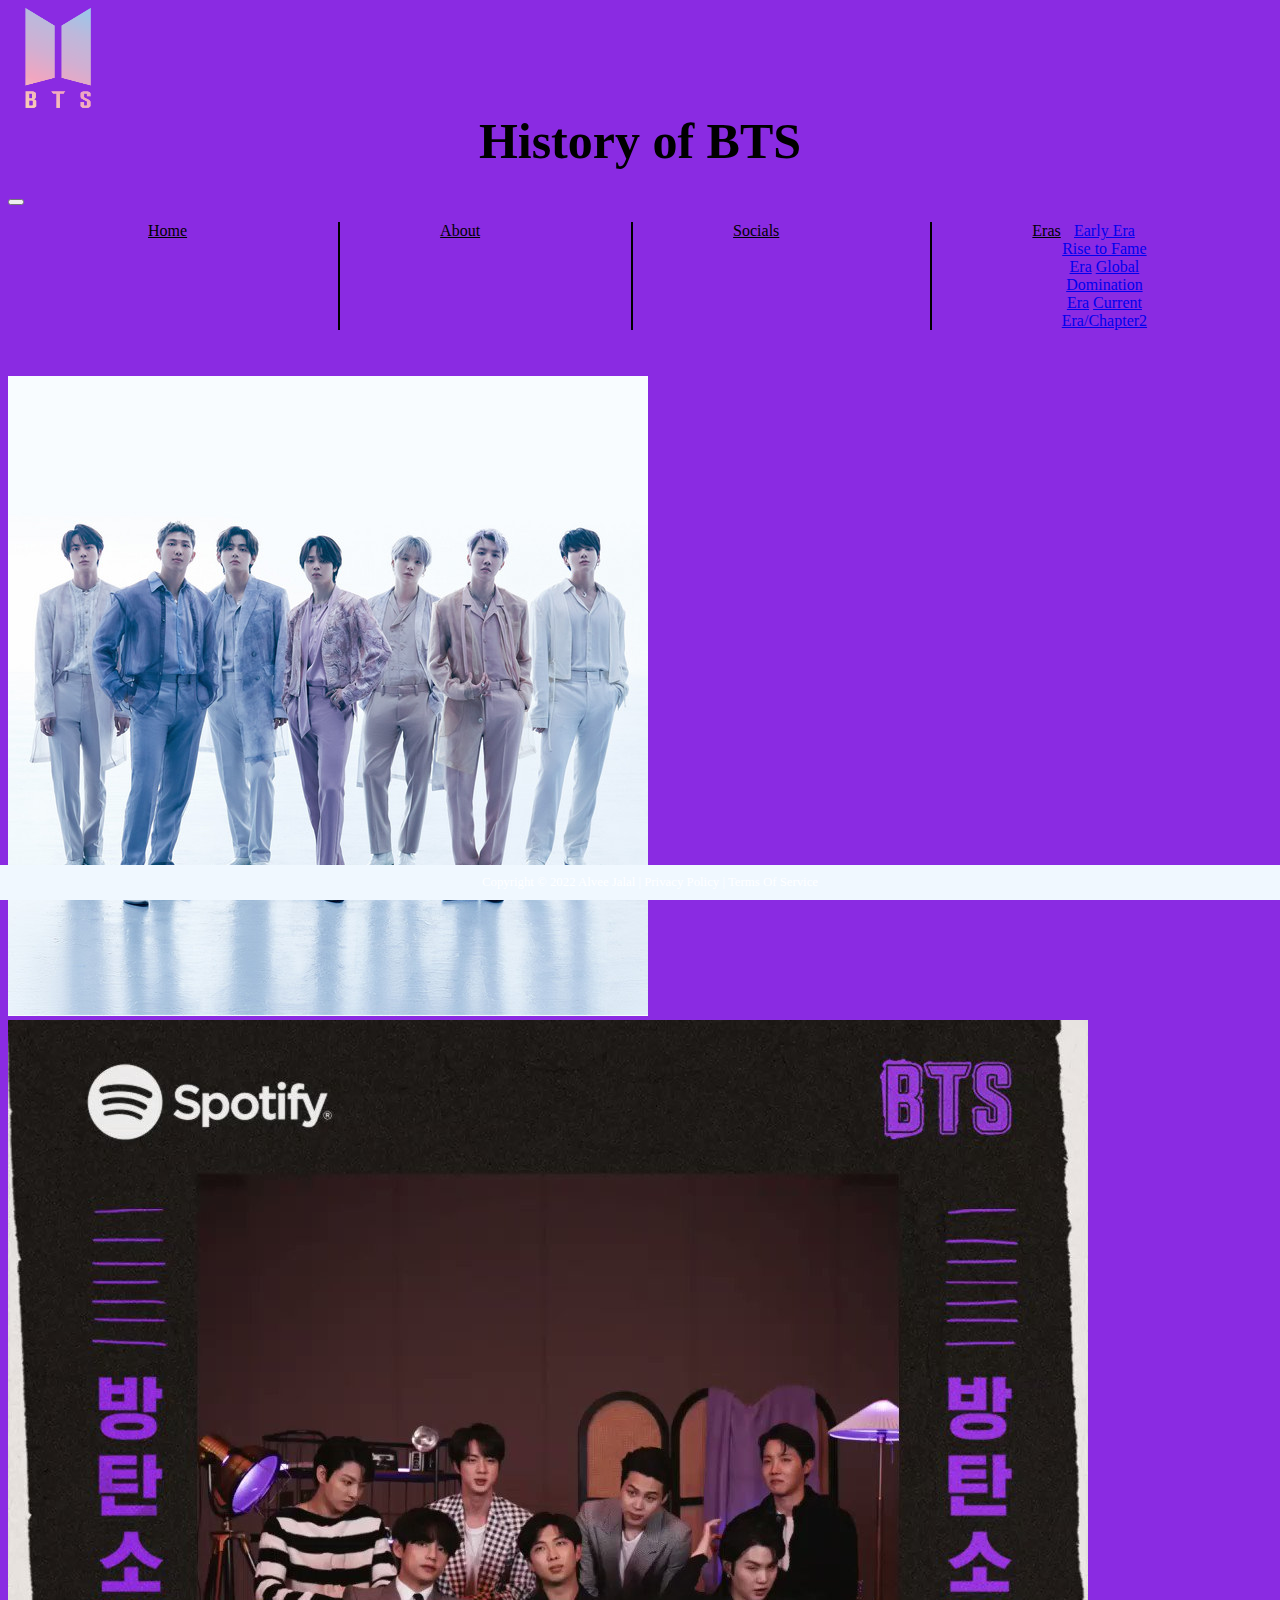
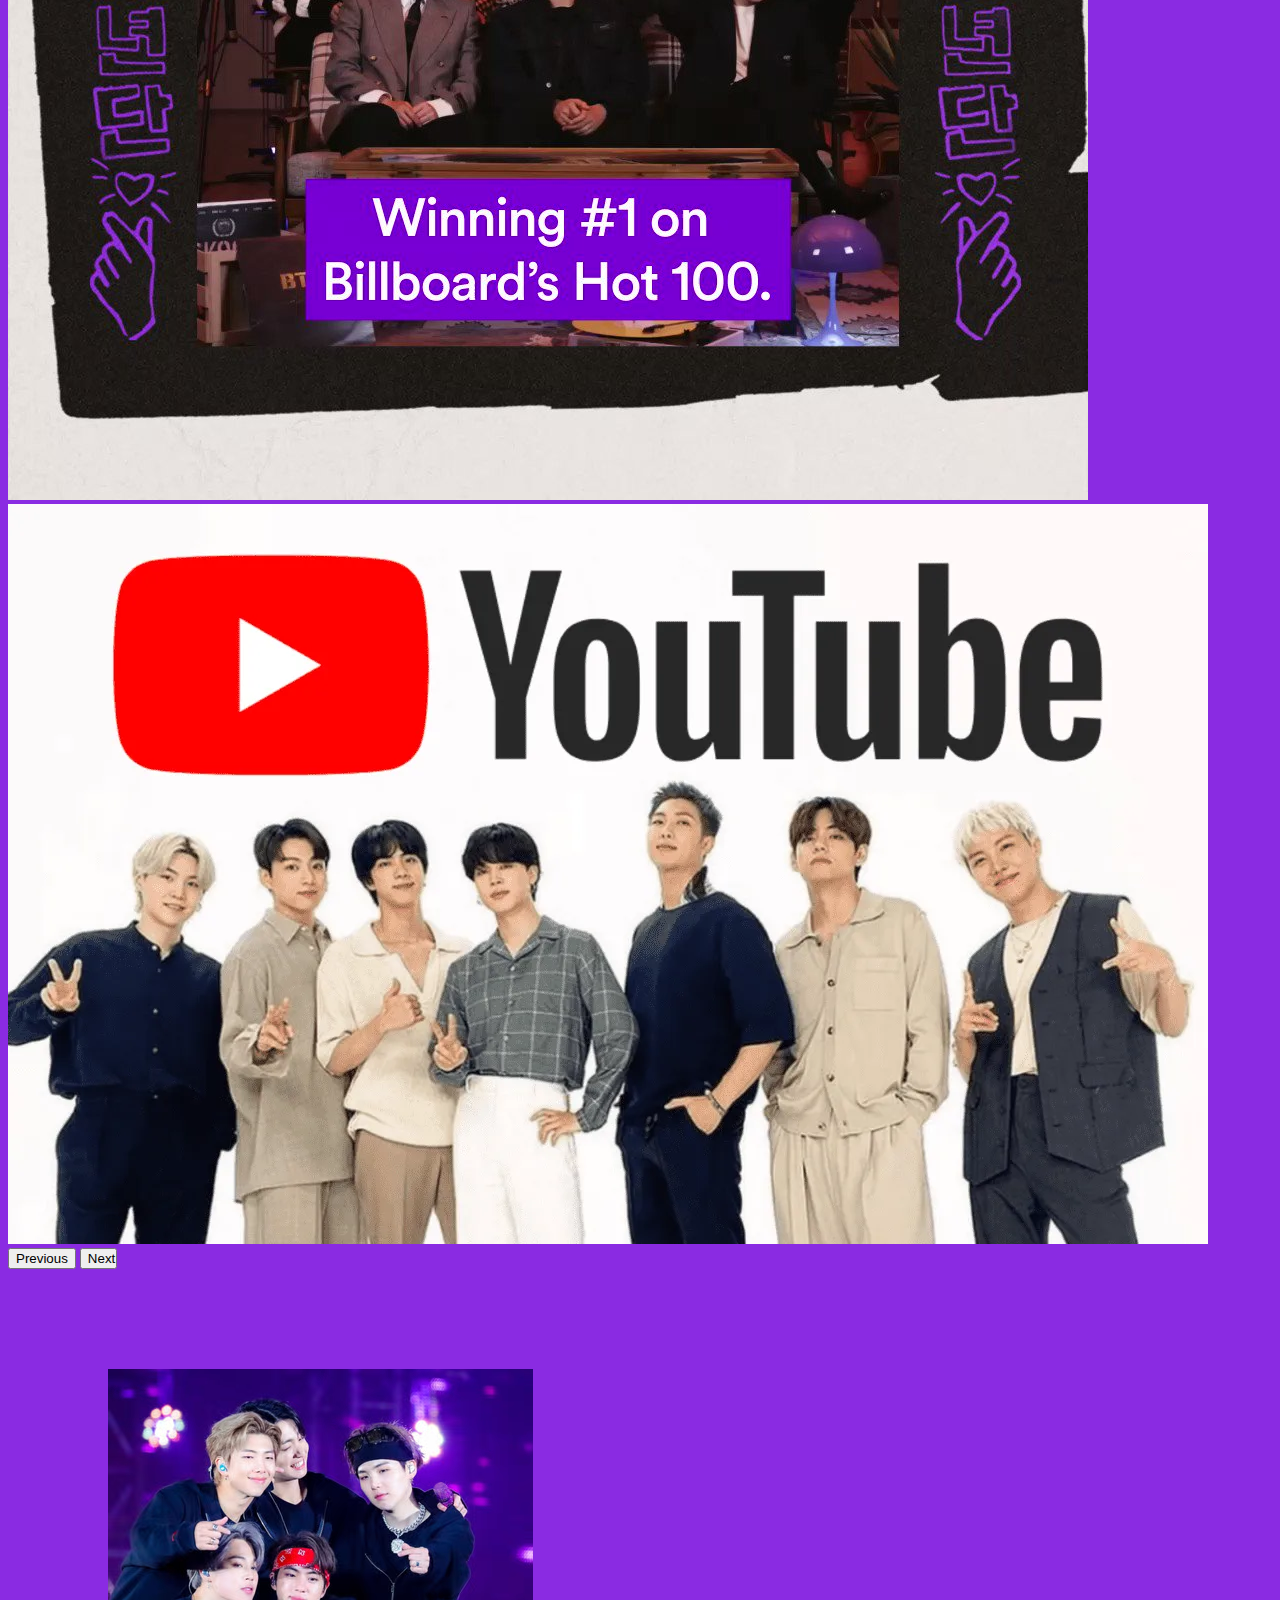
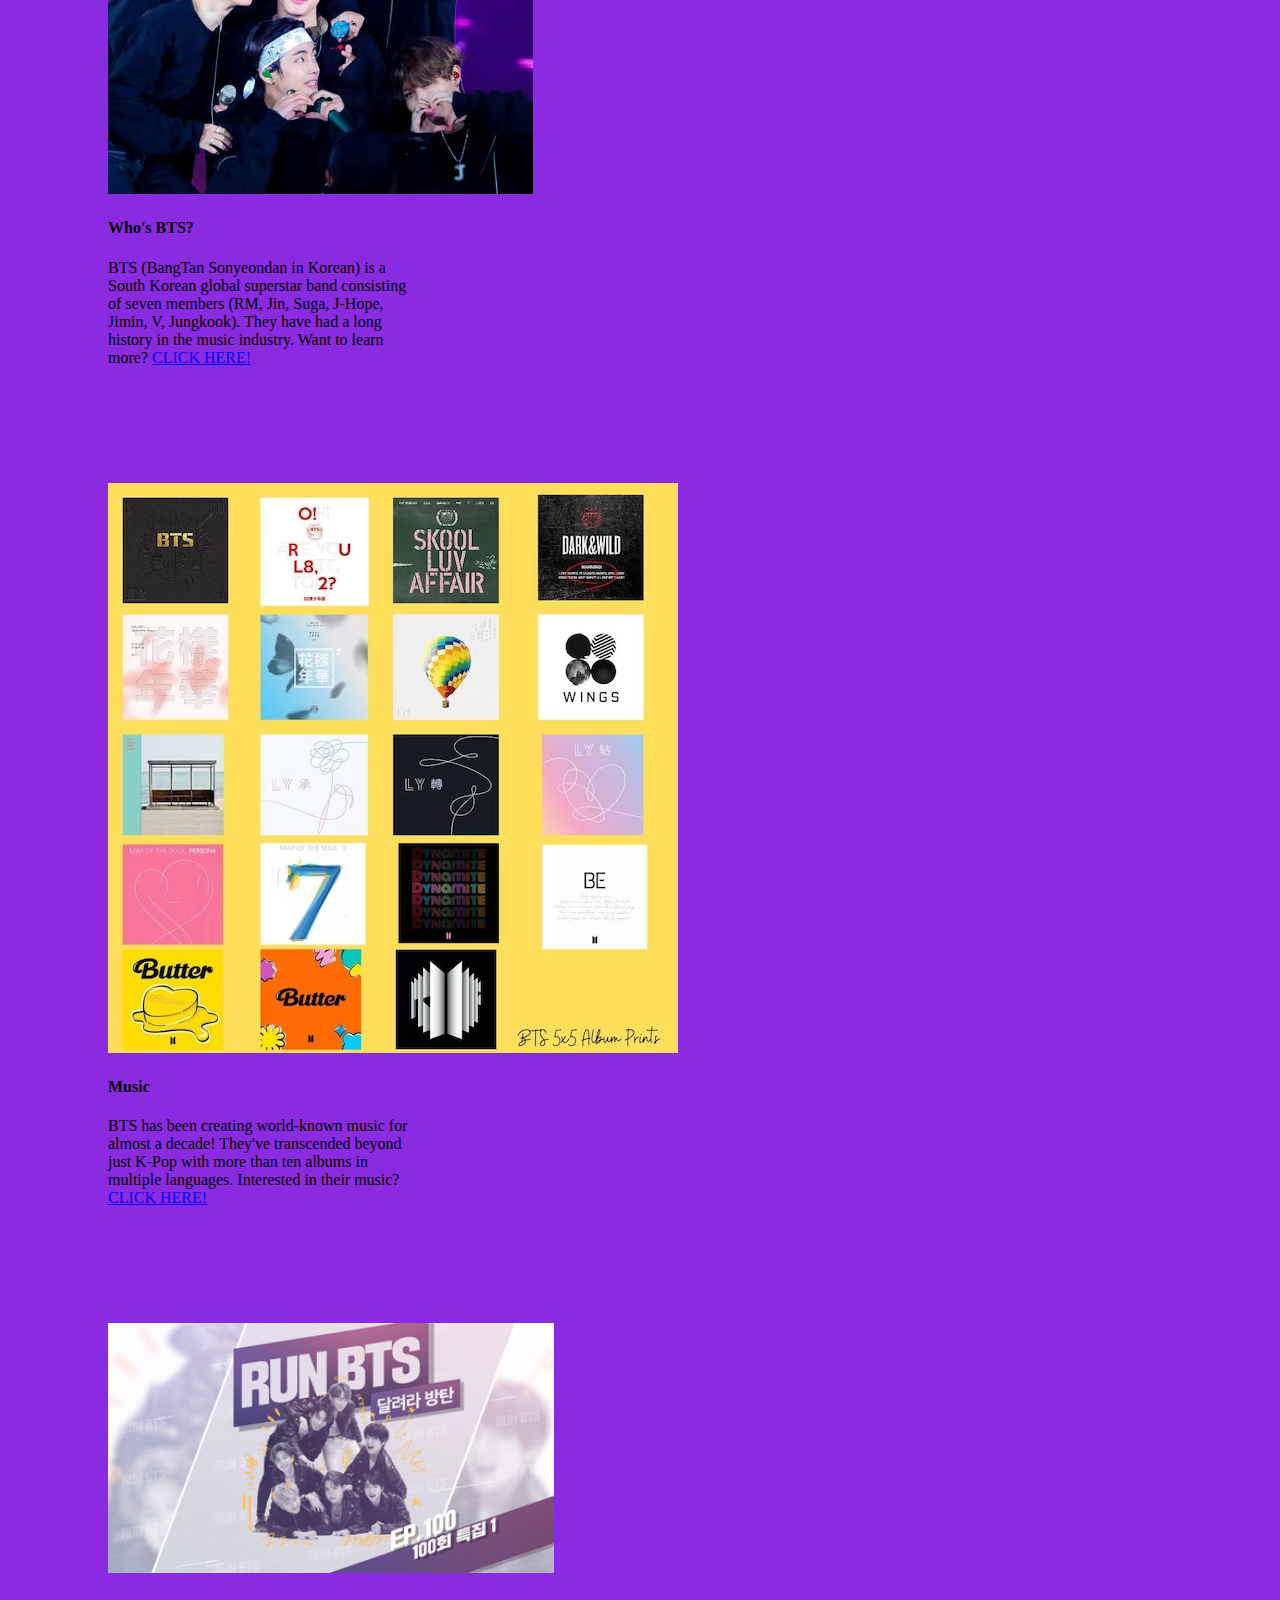
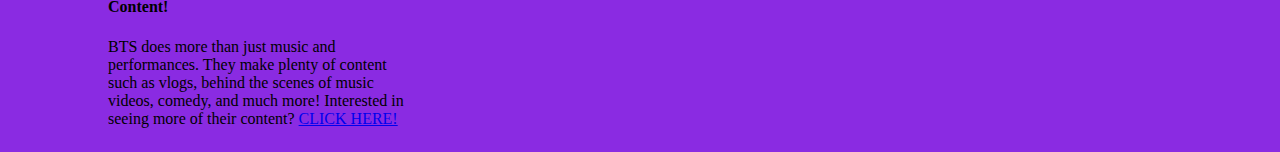
<file: index.html>
<!-- DEVELOPER: Alvee Jalal, IS117-101, Fall 2022 -->
<!DOCTYPE html>
<html lang="en" xmlns="http://www.w3.org/1999/html">
<head>
    <meta charset="UTF-8">
    <meta name = "viewport" content = "width=device-width, initial-scale=1">
    <title>History of BTS</title>
    <!-- CSS only -->
    <link href="https://cdn.jsdelivr.net/npm/bootstrap@5.0.2/dist/css/bootstrap.min.css"
          rel="stylesheet"
          integrity="sha384-EVSTQN3/azprG1Anm3QDgpJLIm9Nao0Yz1ztcQTwFspd3yD65VohhpuuCOmLASjC"
          crossorigin="anonymous">
    <link href="styles/main.css" rel="stylesheet">
   <a href="index.html"> <img src = "images/btslogo.png" alt = "BTS Logo" width="100" height="100"></a>
    <div class="centerhead"><b>History of BTS</b></div>
</head>
<body>
<div class="container-fluid">
    <br>
    <div class="row">
            <nav class="navbar navbar-expand-md
                    justify-content-end
                    bg-danger navbar-dark
                    col-sm-12">

                <!-- Brand -->
                <!-- Responsive Button for the smaller menu -->
                <button class="navbar-toggler" type="button"
                        data-bs-toggle="collapse" data-bs-target="#collapsibleNavbar">
                    <span class="navbar-toggler-icon"></span>
                </button>
                <div class="collapse navbar-collapse" id="collapsibleNavbar">
                    <ul class="navbar-nav" >
                        <!-- Links -->
                        <li class="nav-item">
                            <a class="nav-link" href="index.html">Home</a>
                        </li>

                        <li class="nav-item">
                            <a class="nav-link" href="about.html">About</a>
                        </li>
                        <li class="nav-item">
                        <a class="nav-link" href="socials.html">Socials</a>
                    </li>

                        <!-- Dropdown -->
                        <li class="nav-item dropdown">
                            <a class="nav-link dropdown-toggle" href="#" id="navbardrop"
                               data-toggle="dropdown" role="button" data-bs-toggle="dropdown" aria-expanded="false">
                                Eras
                            </a>
                            <div class="dropdown-menu bg-danger">
                                <a class="dropdown-item" href="earlyEra.html">Early Era</a>
                                <a class="dropdown-item" href="riseToFameEra.html">Rise to Fame Era</a>
                                <a class="dropdown-item" href="globalDominationEra.html">Global Domination Era</a>
                                <a class="dropdown-item" href="currentEra.html">Current Era/Chapter2</a>
                            </div>
                        </li>
                        <li class="nav-item">
                            <a class="nav-link" href="contact.html">Contact</a>
                        </li>
                    </ul>

                </div>
            </nav>


</div>
</div>
    <div class = "container-fluid">
    <div class = "row">
        <div id="homeCarousel" class = "carousel carousel-dark slide" data-bs-ride = "carousel" style="min-height: 20vh">
            <div class = "carousel-inner">
                <div class = "carousel-item active">
                    <a href="https://ibighit.com/bts/eng/" target="_blank">  <img src = "images/bts_white_bg.jpg" class = "d-block w-100"  alt="BTS Group Picture"></a>
                </div>
                <div class = "carousel-item">
                       <a href="https://open.spotify.com/artist/3Nrfpe0tUJi4K4DXYWgMUX" target="_blank"> <img src = "images/bts_spotify.jpg" class = "d-block w-100" alt="BTS Spotify Picture"></a>
                    </div>
                    <div class = "carousel-item ">
                        <a href="https://www.youtube.com/channel/UCLkAepWjdylmXSltofFvsYQ" target="_blank"> <img src = "images/bts_youtube.jpg" class = "d-block w-100 " alt="BTS Youtube Picture"> </a>
                    </div>
            </div>

            <button class = "carousel-control-prev" type = "button" data-bs-target = "#homeCarousel" data-bs-slide = "prev">
                <mark> <span class="carousel-control-prev-icon" ></span></mark>
                <span class="visually-hidden">Previous</span>
            </button>

            <button class = "carousel-control-next" type = "button" data-bs-target = "#homeCarousel" data-bs-slide = "next">
                <mark> <span class="carousel-control-next-icon"> </span></mark>
                <span class="visually-hidden">Next</span>
            </button>
        </div>
        <div class = "container-fluid">
            <div class = "row">
                <div class = "card-group">
                <div class="col-12 col-md-4">
                <div class = "card" style = "width:300px">
          <a href = "earlyEra.html">  <img class = "card-img-top"  src = "images/BTS_Card1.png" alt = "BTS Group Image For Card 1"></a>
            <div class = "card-body">
                <h4 class = "card-title">Who's BTS?</h4>
                <p> BTS (BangTan Sonyeondan in Korean) is a South Korean global superstar band
                consisting of seven members (RM, Jin, Suga, J-Hope, Jimin, V, Jungkook). They have had a long history in the music industry.
                Want to learn more? <a href = "earlyEra.html"> CLICK HERE!</a></p>
            </div>
            </div>
            </div>
                <div class="col-12 col-md-4 ">
                <div class = "card" style = "width:300px">
                    <a href = "https://open.spotify.com/artist/3Nrfpe0tUJi4K4DXYWgMUX" target="_blank">  <img class = "card-img-top"  src = "images/Discography.png" alt = "BTS Spotify Image for Card 2" ></a>
                    <div class = "card-body">
                        <h4 class = "card-title">Music</h4>
                        <p> BTS has been creating world-known music for almost a decade! They've transcended beyond just K-Pop with more than ten albums in multiple languages.
                            Interested in their music? <a href = "https://open.spotify.com/artist/3Nrfpe0tUJi4K4DXYWgMUX" target="_blank"> CLICK HERE!</a></p>
            </div>
                </div>
                </div>
                <div class="col-12 col-md-4 ">
                    <div class = "card" style = "width:300px">
                        <a href = "https://www.youtube.com/c/BANGTANTV/videos" target="_blank">  <img class = "card-img-top"  src = "images/run_BTS.png" alt = "BTS Group Image For Card 1" height="250px"></a>
                        <div class = "card-body">
                            <h4 class = "card-title">Content!</h4>
                            <p> BTS does more than just music and performances. They make plenty of content such as vlogs, behind the scenes of
                                music videos, comedy, and much more! Interested in seeing more of their content?
                                <a href = "https://www.youtube.com/c/BANGTANTV/videos" target="_blank"> CLICK HERE!</a></p>
                        </div>

                    </div>
                    </div>
                </div>

 <footer class="footer page-footer font-small ">
     <div class="container">
        <div class="row">
            <span class="text-muted">Copyright &copy; 2022 Alvee Jalal |  Privacy Policy  |  Terms Of Service</span>
        </div>
     </div>
  </footer>

            </div>
        </div>
    </div>
    </div>

    <!-- Javascript Bundle with Popper -->
<script src="https://cdn.jsdelivr.net/npm/bootstrap@5.0.2/dist/js/bootstrap.bundle.min.js"
        integrity="sha384-MrcW6ZMFYlzcLA8Nl+NtUVF0sA7MsXsP1UyJoMp4YLEuNSfAP+JcXn/tWtIaxVXM"
        crossorigin="anonymous">
</script>
<script src="https://ajax.googleapis.com/ajax/libs/jquery/3.6.0/jquery.min.js"></script>
<script src="https://maxcdn.bootstrapcdn.com/bootstrap/3.4.1/js/bootstrap.min.js"></script>

</body>
</html>
</file>
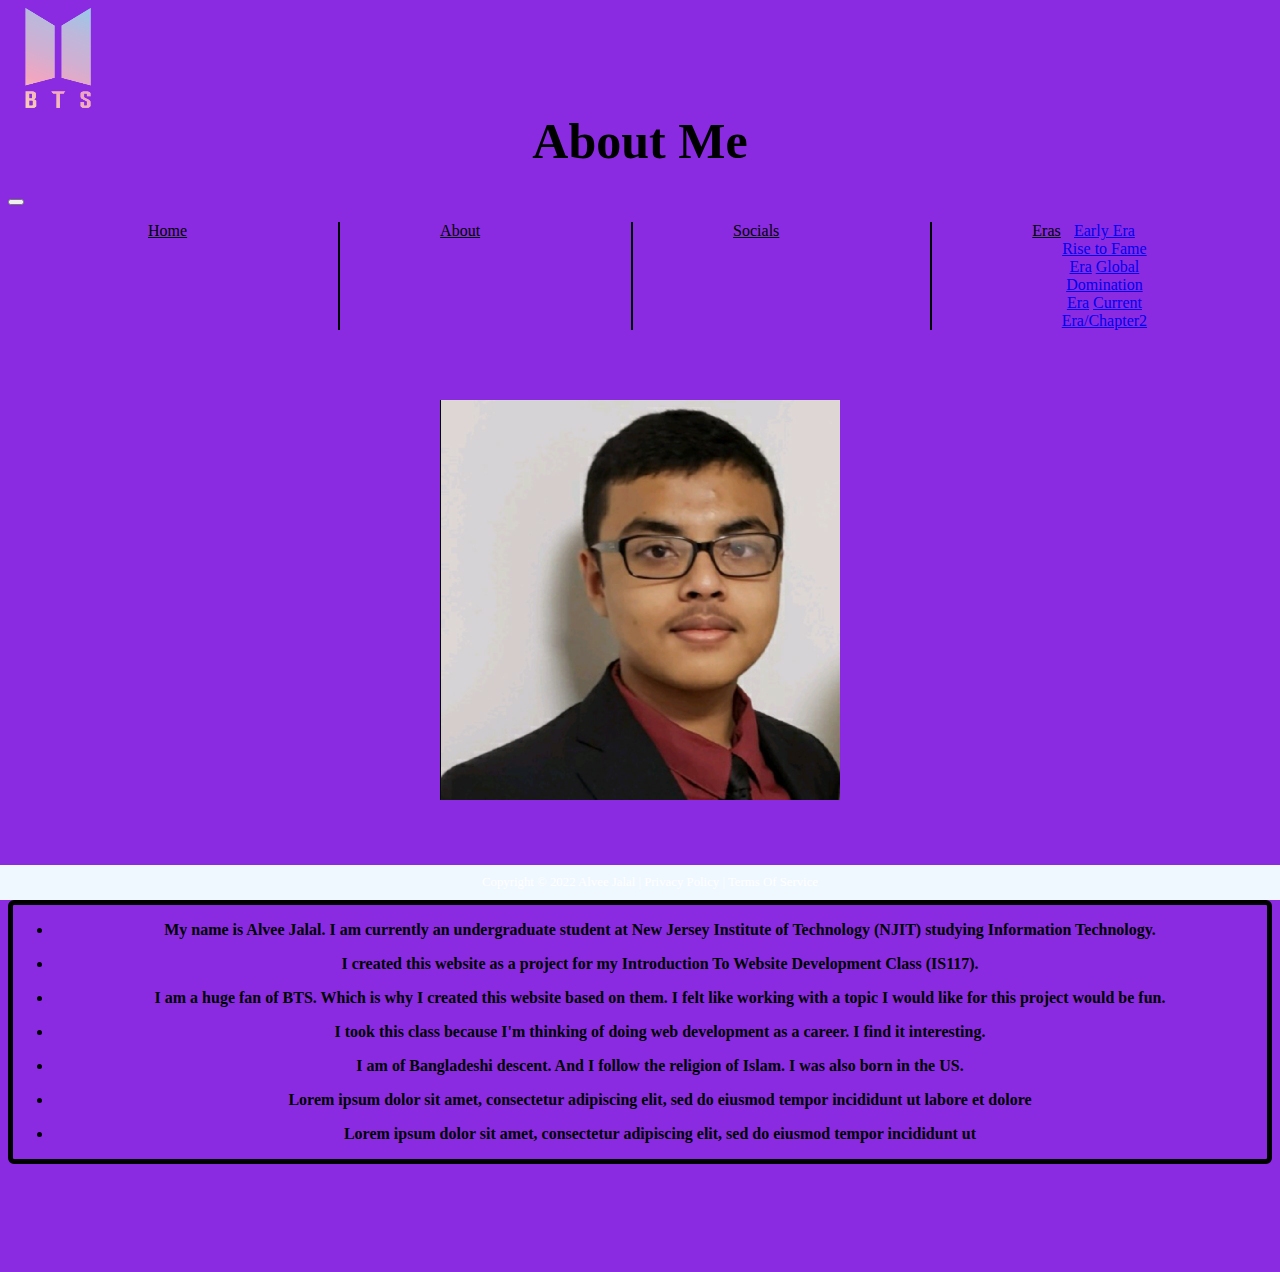
<file: about.html>
<!-- DEVELOPER: Alvee Jalal, IS117-101, Fall 2022 -->
<!DOCTYPE html>
<html lang="en">
<head>
    <meta charset="UTF-8">
    <title>About Me</title>
    <!-- CSS only -->
    <link href="https://cdn.jsdelivr.net/npm/bootstrap@5.0.2/dist/css/bootstrap.min.css"
          rel="stylesheet"
          integrity="sha384-EVSTQN3/azprG1Anm3QDgpJLIm9Nao0Yz1ztcQTwFspd3yD65VohhpuuCOmLASjC"
          crossorigin="anonymous">
    <link href="styles/main.css" rel="stylesheet">
    <a href="index.html"> <img src = "images/btslogo.png" alt = "BTS Logo" width="100" height="100"></a>
    <div class="centerhead"> <b>About Me</b></div>
</head>
<body>
<div class="container-fluid">
    <br>
    <div class="row">
        <nav class="navbar navbar-expand-md
                    justify-content-end
                    bg-danger navbar-dark
                    col-sm-12"  >

            <!-- Brand -->
            <!-- Responsive Button for the smaller menu -->
            <button class="navbar-toggler" type="button"
                    data-bs-toggle="collapse" data-bs-target="#collapsibleNavbar">
                <span class="navbar-toggler-icon"></span>
            </button>
            <div class="collapse navbar-collapse" id="collapsibleNavbar">
                <ul class="navbar-nav">
                    <!-- Links -->
                    <li class="nav-item">
                        <a class="nav-link" href="index.html">Home</a>
                    </li>
                    <li class="nav-item">
                        <a class="nav-link" href="about.html">About</a>
                    </li>
                    <li class="nav-item">
                        <a class="nav-link" href="socials.html">Socials</a>
                    </li>

                    <!-- Dropdown -->
                    <li class="nav-item dropdown">
                        <a class="nav-link dropdown-toggle" href="#" id="navbardrop"
                           data-toggle="dropdown" role="button" data-bs-toggle="dropdown" aria-expanded="false">
                            Eras
                        </a>
                        <div class="dropdown-menu bg-danger">
                            <a class="dropdown-item" href="earlyEra.html">Early Era</a>
                            <a class="dropdown-item" href="riseToFameEra.html">Rise to Fame Era</a>
                            <a class="dropdown-item" href="globalDominationEra.html">Global Domination Era</a>
                            <a class="dropdown-item" href="currentEra.html">Current Era/Chapter2</a>
                        </div>
                    </li>
                    <li class="nav-item">
                        <a class="nav-link" href="contact.html">Contact</a>
                    </li>

                </ul>
            </div>
        </nav>
        <div class="row ">
            <br>
            <br>
            <br>
        </div>
        <a href="https://www.linkedin.com/in/alvee-jalal-a49481214/" target="_blank"> <img src="images/alveelinkedin.jpg"  class="center"  style="display: block; width: 400px" alt="Picture of Developer, Alvee (Me)"></a>

<div class = spacebottom>

</div>
        <section class="col-lg-12">

        <div class="row">


                <div class = "col-lg-8 center" >
                    <ul>
                        <li>
                            <p> My name is Alvee Jalal. I am currently an undergraduate student at New Jersey Institute of Technology (NJIT) studying Information Technology.</p>
                        </li>
                        <li>
                            <p> I created this website as a project for my Introduction To Website Development Class (IS117).</p>
                        </li>
                        <li>
                            <p> I am a huge fan of BTS. Which is why I created this website based on them. I felt like working with a topic I would like for this project would be fun.</p>
                        </li>
                        <li>
                            <p> I took this class because I'm thinking of doing web development as a career. I find it interesting. </p>
                        </li>
                        <li>
                            <p> I am of Bangladeshi descent. And I follow the religion of Islam. I was also born in the US.</p>
                        </li>
                        <li>
                            <p> Lorem ipsum dolor sit amet, consectetur adipiscing elit, sed do eiusmod tempor incididunt ut labore et dolore
                            </p>
                        </li>
                        <li>
                            <p> Lorem ipsum dolor sit amet, consectetur adipiscing elit, sed do eiusmod tempor incididunt ut
                            </p>
                        </li>

                    </ul>

                </div>
            </div>
        </section>

        <div class="spacebottom"></div>
    </div>
    </div>
    <footer class="footer page-footer font-small ">
        <div class="container">
            <div class="row">
                <span class="text-muted">Copyright &copy; 2022 Alvee Jalal |  Privacy Policy  |  Terms Of Service</span>
            </div>
        </div>
    </footer>



<!-- Javascript Bundle with Popper -->
<script src="https://cdn.jsdelivr.net/npm/bootstrap@5.0.2/dist/js/bootstrap.bundle.min.js"
        integrity="sha384-MrcW6ZMFYlzcLA8Nl+NtUVF0sA7MsXsP1UyJoMp4YLEuNSfAP+JcXn/tWtIaxVXM"
        crossorigin="anonymous">
</script>

</body>
</html>
</file>
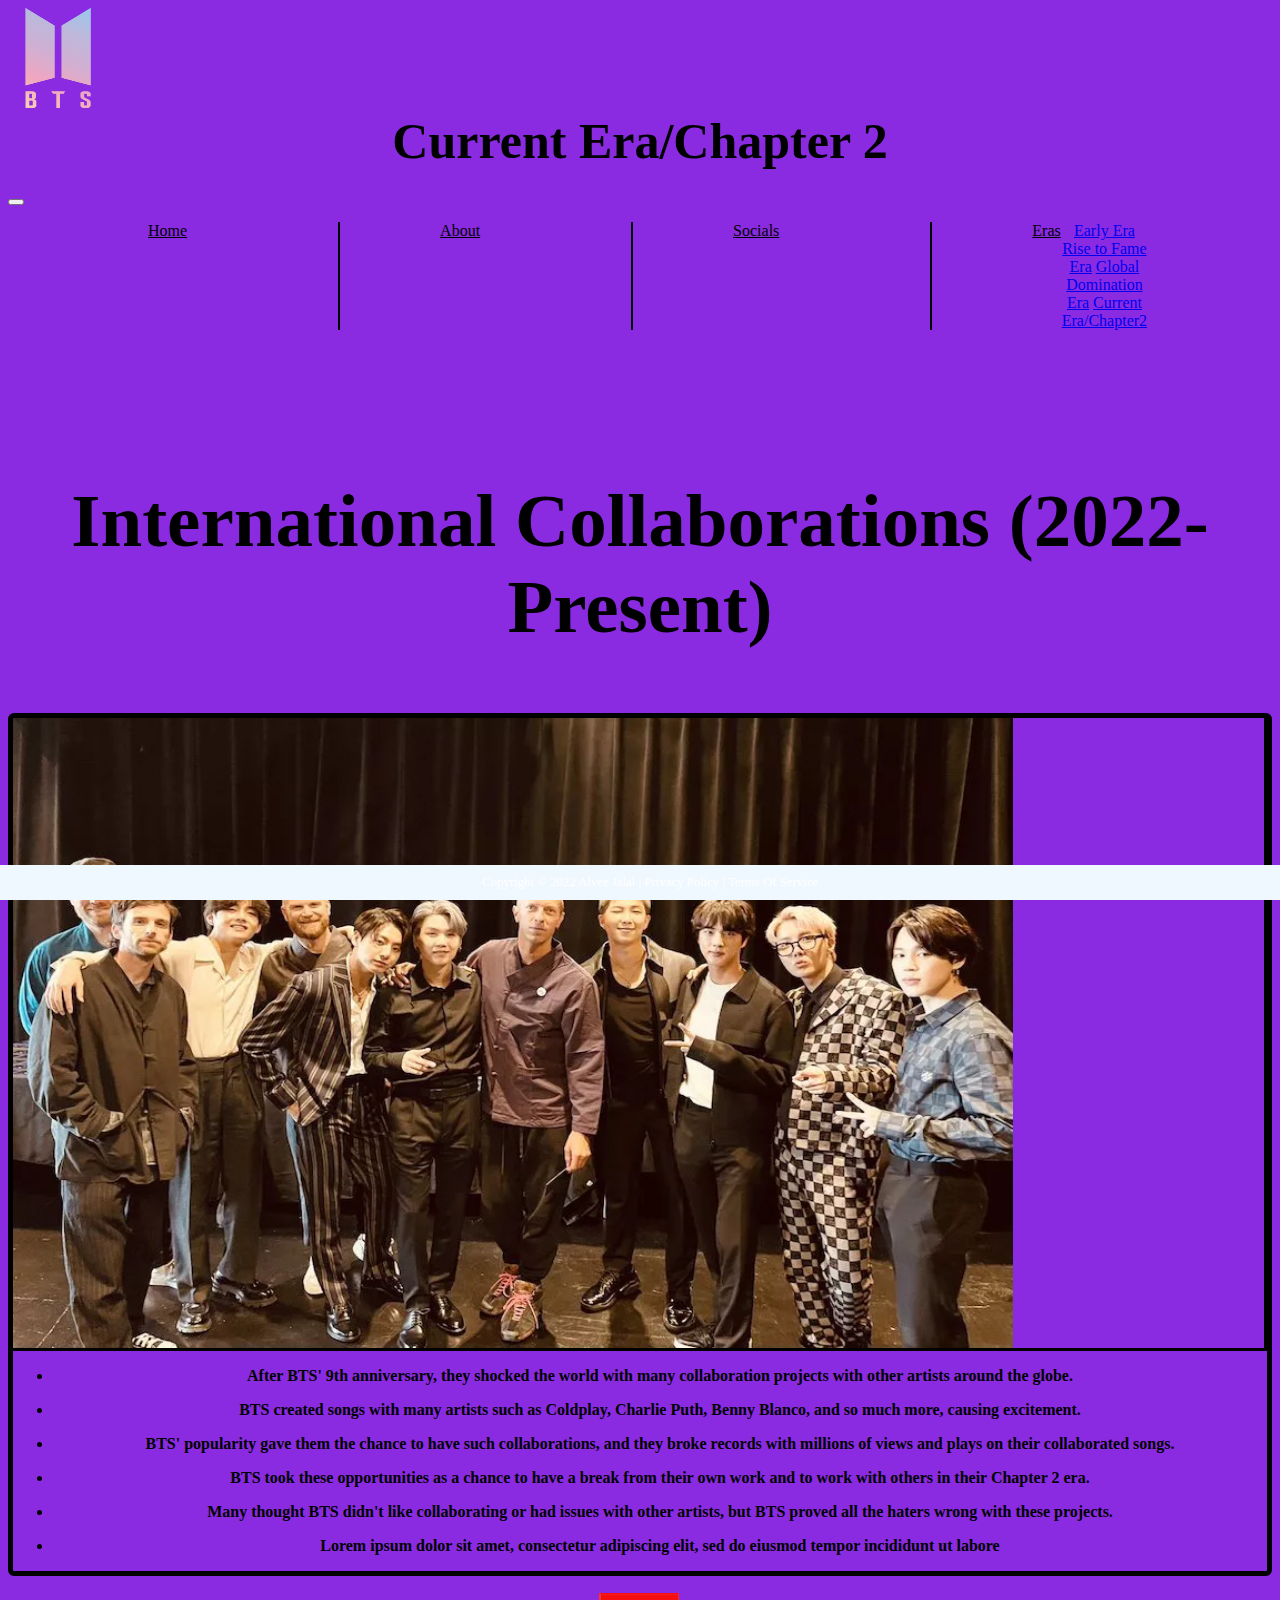
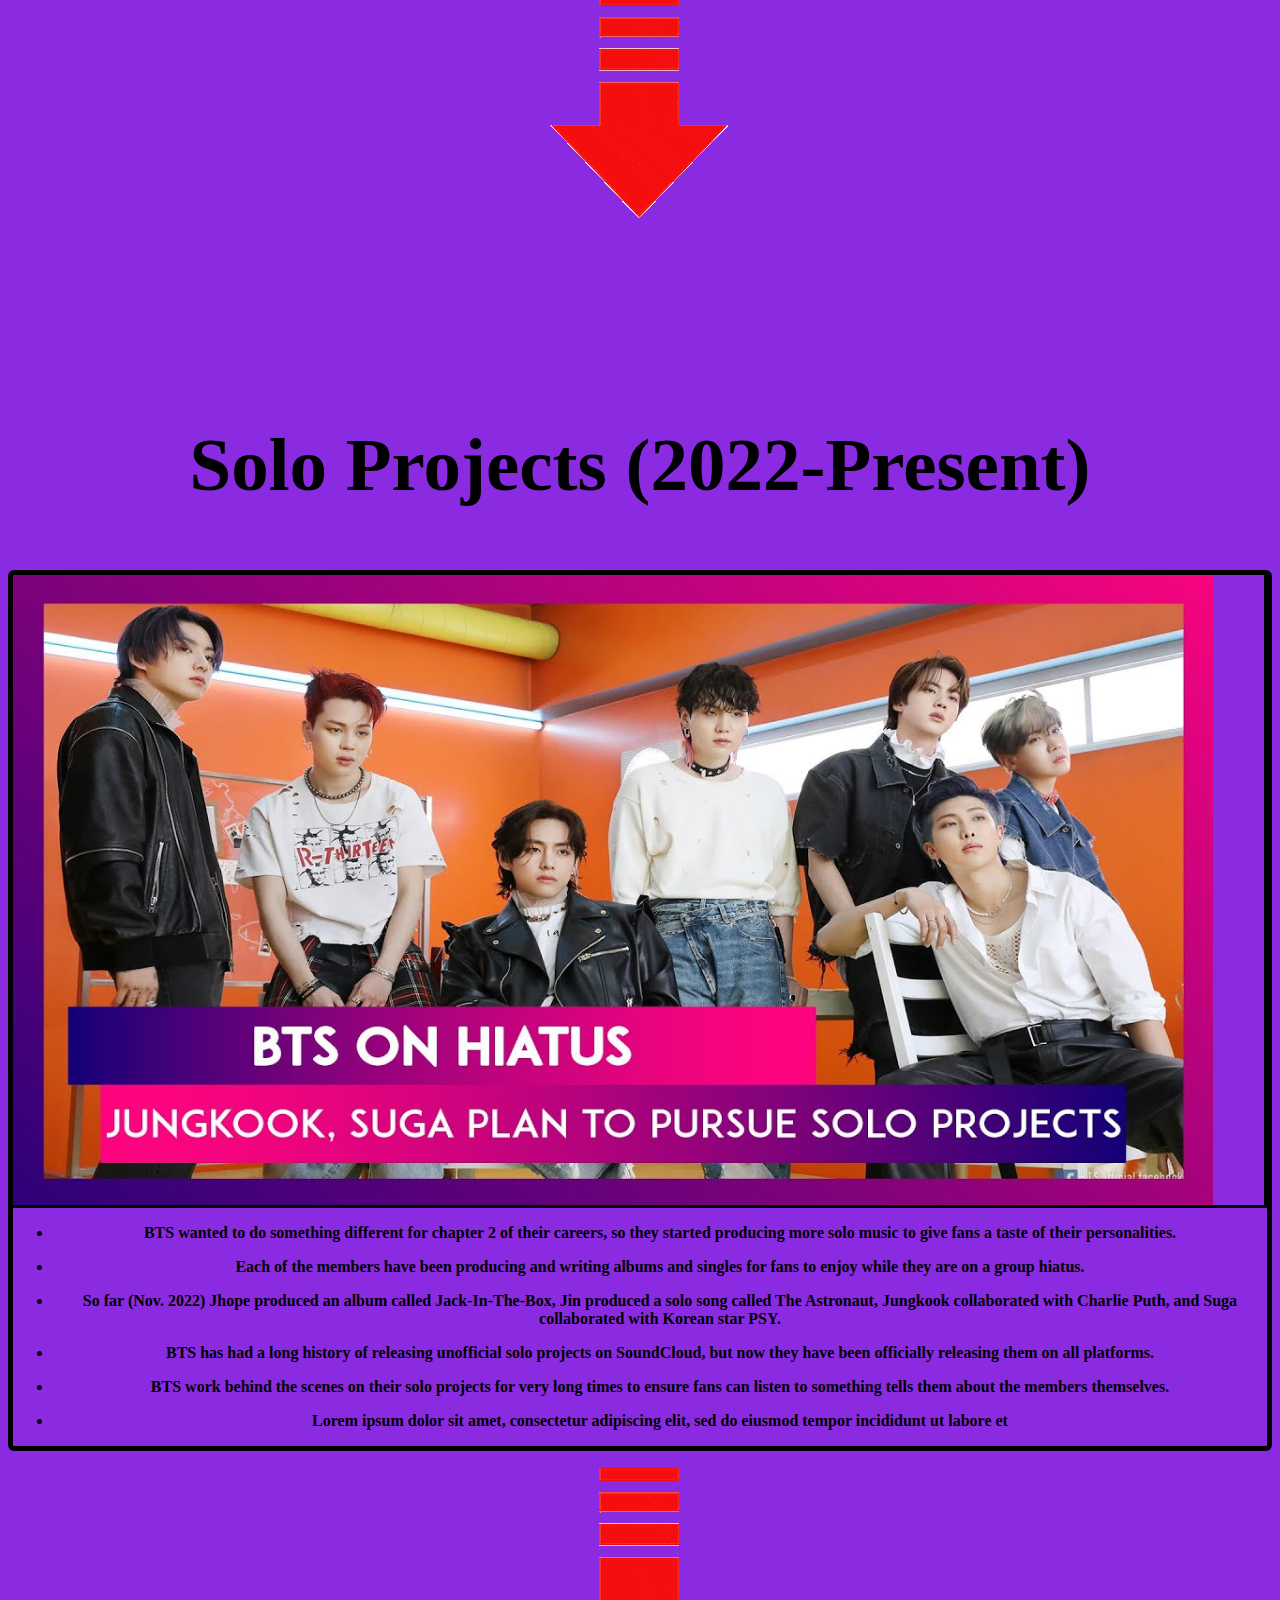
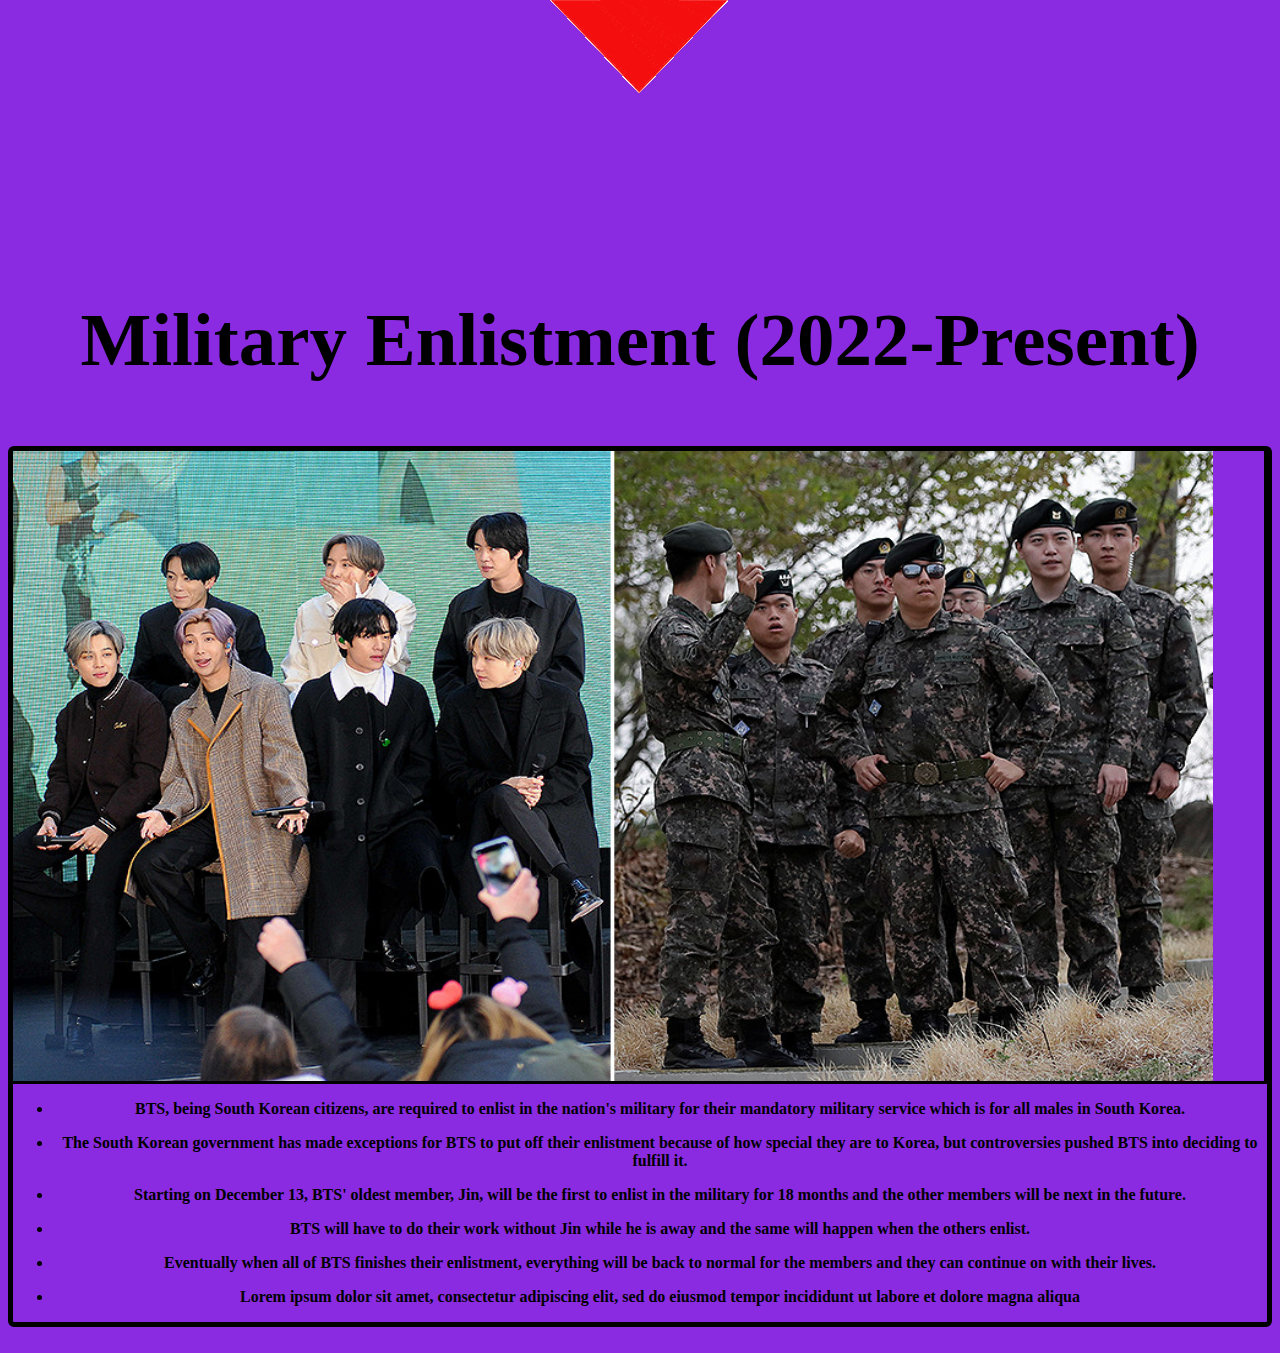
<file: currentEra.html>
<!-- DEVELOPER: Alvee Jalal, IS117-101, Fall 2022 -->
<!DOCTYPE html>
<html lang="en">
<head>
  <meta charset="UTF-8">
  <meta name = "viewport" content = "width=device-width, initial-scale=1">
  <title>Current Era/Chapter 2</title>
  <!-- CSS only -->
  <link href="https://cdn.jsdelivr.net/npm/bootstrap@5.0.2/dist/css/bootstrap.min.css"
        rel="stylesheet"
        integrity="sha384-EVSTQN3/azprG1Anm3QDgpJLIm9Nao0Yz1ztcQTwFspd3yD65VohhpuuCOmLASjC"
        crossorigin="anonymous">
  <link href="styles/main.css" rel="stylesheet">
  <a href="index.html"> <img src = "images/btslogo.png" alt = "BTS Logo" width="100" height="100"></a>
  <div class="centerhead"><b>Current Era/Chapter 2</b></div>
</head>
<body>
<div class="container-fluid">
  <br>
  <div class="row">
    <nav class="navbar navbar-expand-md
                    justify-content-end
                    bg-danger navbar-dark
                    col-sm-12"  >

      <!-- Brand -->
      <!-- Responsive Button for the smaller menu -->
      <button class="navbar-toggler" type="button"
              data-bs-toggle="collapse" data-bs-target="#collapsibleNavbar">
        <span class="navbar-toggler-icon"></span>
      </button>
      <div class="collapse navbar-collapse" id="collapsibleNavbar">
        <ul class="navbar-nav">
          <!-- Links -->
          <li class="nav-item" >
            <a class="nav-link" href="index.html">Home</a>
          </li>
          <li class="nav-item">
            <a class="nav-link" href="about.html">About</a>
          </li>
          <li class="nav-item">
            <a class="nav-link" href="socials.html">Socials</a>
          </li>

          <!-- Dropdown -->
          <li class="nav-item dropdown">
            <a class="nav-link dropdown-toggle" href="#" id="navbardrop"
               data-toggle="dropdown" role="button" data-bs-toggle="dropdown" aria-expanded="false">
              Eras
            </a>
            <div class="dropdown-menu bg-danger">
              <a class="dropdown-item" href="earlyEra.html">Early Era</a>
              <a class="dropdown-item" href="riseToFameEra.html">Rise to Fame Era</a>
              <a class="dropdown-item" href="globalDominationEra.html">Global Domination Era</a>
              <a class="dropdown-item" href="currentEra.html">Current Era/Chapter2</a>
            </div>
          </li>
          <li class="nav-item">
            <a class="nav-link" href="contact.html">Contact</a>
          </li>

        </ul>
      </div>
    </nav>
  </div>
  <div class="row centerhead">
    <h2>    <br> International Collaborations (2022-Present) </h2>
  </div>
  <section class="col-lg-12">

  <div class="row">

      <div class = "col-lg-4">
        <img src="images/bts_coldplay.png" class="img-fluid"  width="1000" height="630" style="display: block" alt = "Picture of BTS posing for their Dynamite Music Video">
      </div>

      <div class = "col-lg-8" >
        <ul>
          <li>
            <p>  After BTS' 9th anniversary, they shocked the world with many collaboration projects with other artists around the globe.</p>
          </li>
          <li>
            <p>  BTS created songs with many artists such as Coldplay, Charlie Puth, Benny Blanco, and so much more, causing excitement.</p>
          </li>
          <li>
            <p> BTS' popularity gave them the chance to have such collaborations, and they broke records with millions of views and plays on their collaborated songs. </p>
          </li>
          <li>
            <p> BTS took these opportunities as a chance to have a break from their own work and to work with others in their Chapter 2 era.</p>
          </li>

          <li>
            <p> Many thought BTS didn't like collaborating or had issues with other artists, but BTS proved all the haters wrong with these projects.
            </p>
          </li>
          <li>
            <p> Lorem ipsum dolor sit amet, consectetur adipiscing elit, sed do eiusmod tempor incididunt ut labore
            </p>
          </li>

        </ul>

      </div>
    </div>
  </section>

  <img src="images/arrow.gif" class="img-fluid center " width="200" height="298" alt="Arrow gif pointing down">

  <div class="row centerhead">
    <h2>    <br> Solo Projects (2022-Present)</h2>
  </div>


  <section class="col-lg-12">

  <div class="row">

      <div class = "col-lg-4">

        <img src="images/solo.jpg" class="img-fluid" width="1200" height="630" style="display: block" alt="Picture of BTS at the American Music Awards">
      </div>

      <div class = "col-lg-8" >

        <ul>
          <li>
            <p>BTS wanted to do something different for chapter 2 of their careers, so they started producing more solo music to give fans a taste of their personalities.</p>
          </li>
          <li>
            <p> Each of the members have been producing and writing albums and singles for fans to enjoy while they are on a group hiatus.</p>
          </li>

          <li>
            <p> So far (Nov. 2022) Jhope produced an album called Jack-In-The-Box, Jin produced a solo song called The Astronaut, Jungkook collaborated with Charlie Puth,
              and Suga collaborated with Korean star PSY.</p>
          </li>
          <li>
            <p>
                BTS has had a long history of releasing unofficial solo projects on SoundCloud, but now they have been officially releasing them on all platforms.
            </p>
          </li>
          <li>
            <p>
               BTS work behind the scenes on their solo projects for very long times to ensure fans can listen to something tells them about the members themselves.
            </p>
          </li>
          <li>
            <p> Lorem ipsum dolor sit amet, consectetur adipiscing elit, sed do eiusmod tempor incididunt ut labore et
            </p>
          </li>

        </ul>

      </div>
    </div>



  </section>
  <img src="images/arrow.gif" class="img-fluid center " width="200" height="298" alt="Arrow gif pointing down">

  <div class="row centerhead">
    <h2>    <br> Military Enlistment (2022-Present)</h2>
  </div>

  <section class="col-lg-12">

  <div class="row">

      <div class = "col-lg-4">

        <img src="images/btsarmy.jpg" class="img-fluid" width="1200" height="630" style="display: block" alt="Picture of BTS at Metlife Stadium">
      </div>

      <div class = "col-lg-8" >

        <ul>
          <li>
            <p>BTS, being South Korean citizens, are required to enlist in the nation's military for their mandatory military service which is for all males in South Korea.</p>
          </li>

          <li>
            <p>
               The South Korean government has made exceptions for BTS to put off their enlistment because of how special they are to Korea, but controversies pushed BTS into deciding to fulfill it.
            </p>
          </li>
          <li>
            <p>
                Starting on December 13, BTS' oldest member, Jin, will be the first to enlist in the military for 18 months and the other members will be next in the future.
            </p>
          </li>
          <li>
            <p>
                BTS will have to do their work without Jin while he is away and the same will happen when the others enlist.
            </p>
          </li>
          <li>
            <p>
                Eventually when all of BTS finishes their enlistment, everything will be back to normal for the members and they can continue on with their lives.
            </p>
          </li>
          <li>
            <p>
              Lorem ipsum dolor sit amet, consectetur adipiscing elit, sed do eiusmod tempor incididunt ut labore et dolore magna aliqua
            </p>
          </li>
        </ul>
      </div>
    </div>
  </section>
</div>

&nbsp;
&nbsp;
&nbsp;
&nbsp;
&nbsp;


<footer class="footer page-footer font-small ">
  <div class="container">
    <div class="row">
      <span class="text-muted">Copyright &copy; 2022 Alvee Jalal |  Privacy Policy  |  Terms Of Service</span>
    </div>
  </div>
</footer>


<!-- Javascript Bundle with Popper -->
<script src="https://cdn.jsdelivr.net/npm/bootstrap@5.0.2/dist/js/bootstrap.bundle.min.js"
        integrity="sha384-MrcW6ZMFYlzcLA8Nl+NtUVF0sA7MsXsP1UyJoMp4YLEuNSfAP+JcXn/tWtIaxVXM"
        crossorigin="anonymous">
</script>

</body>
</html>
</file>
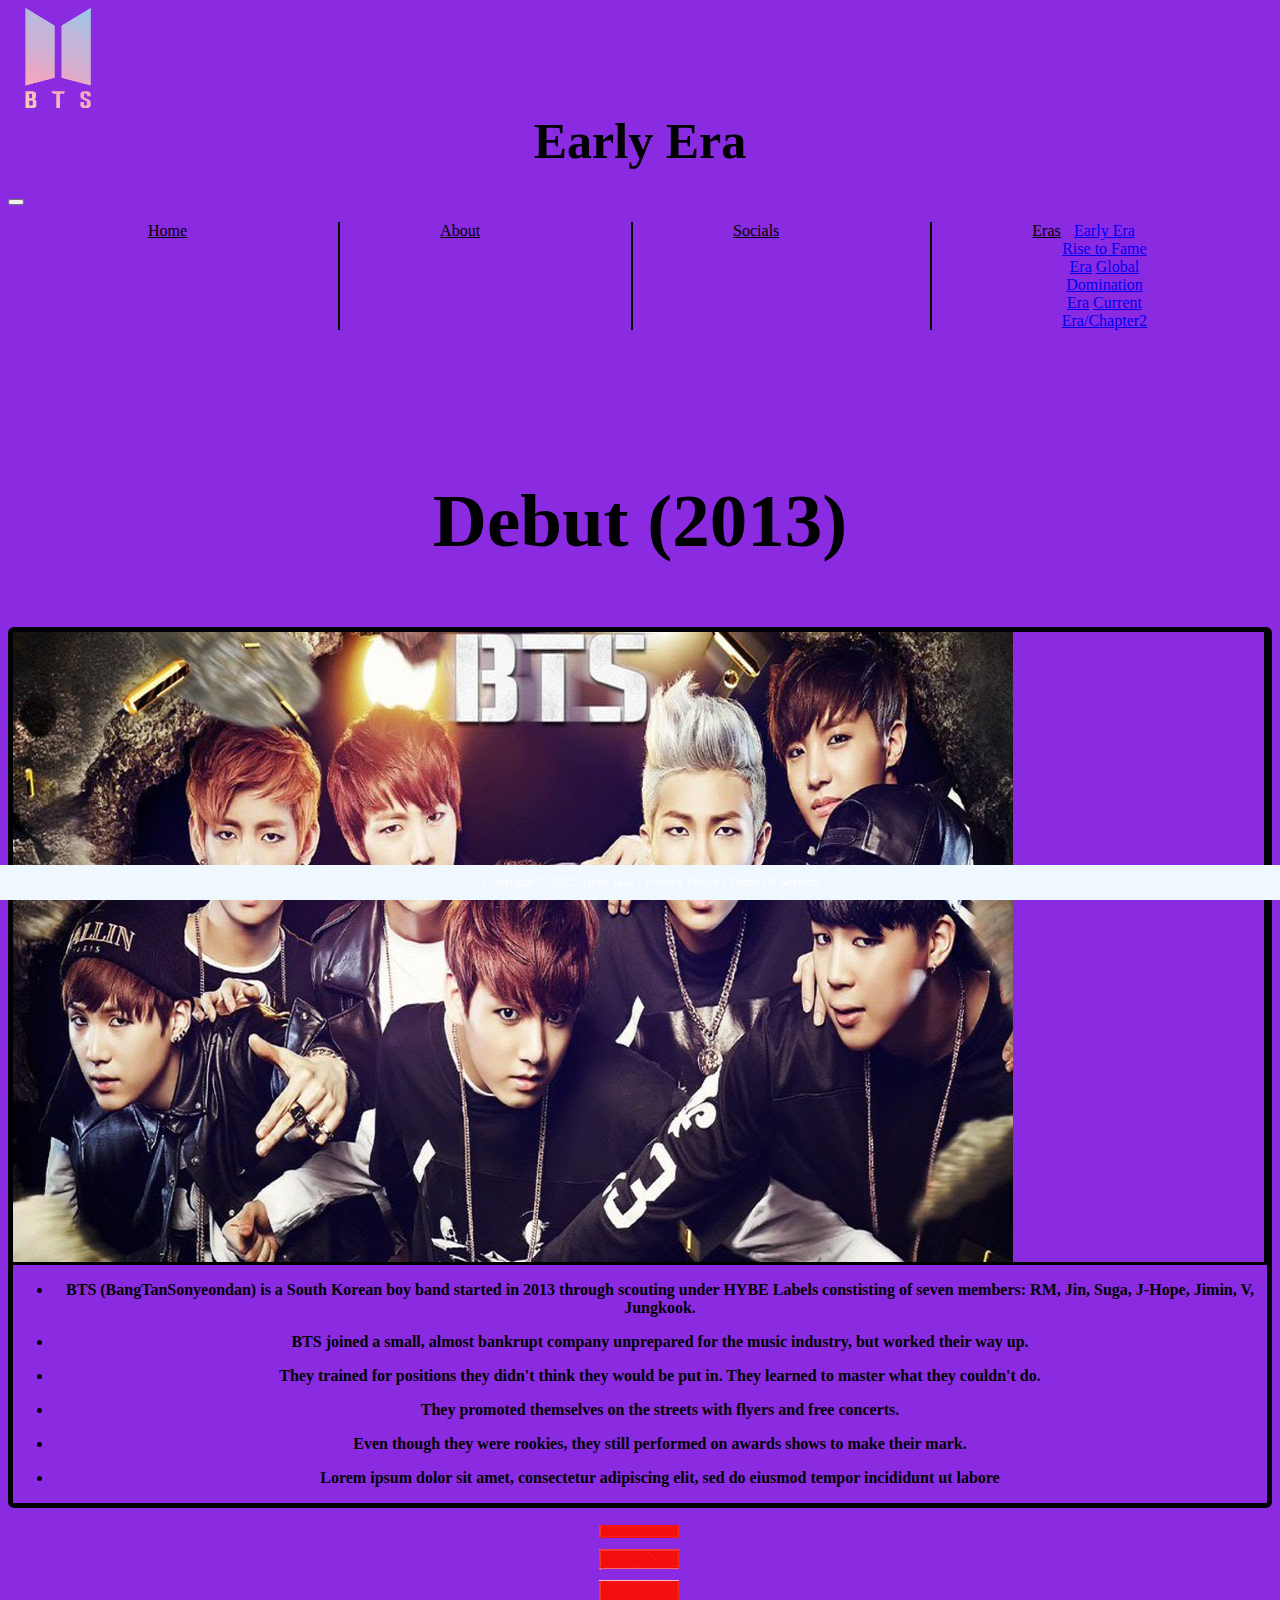
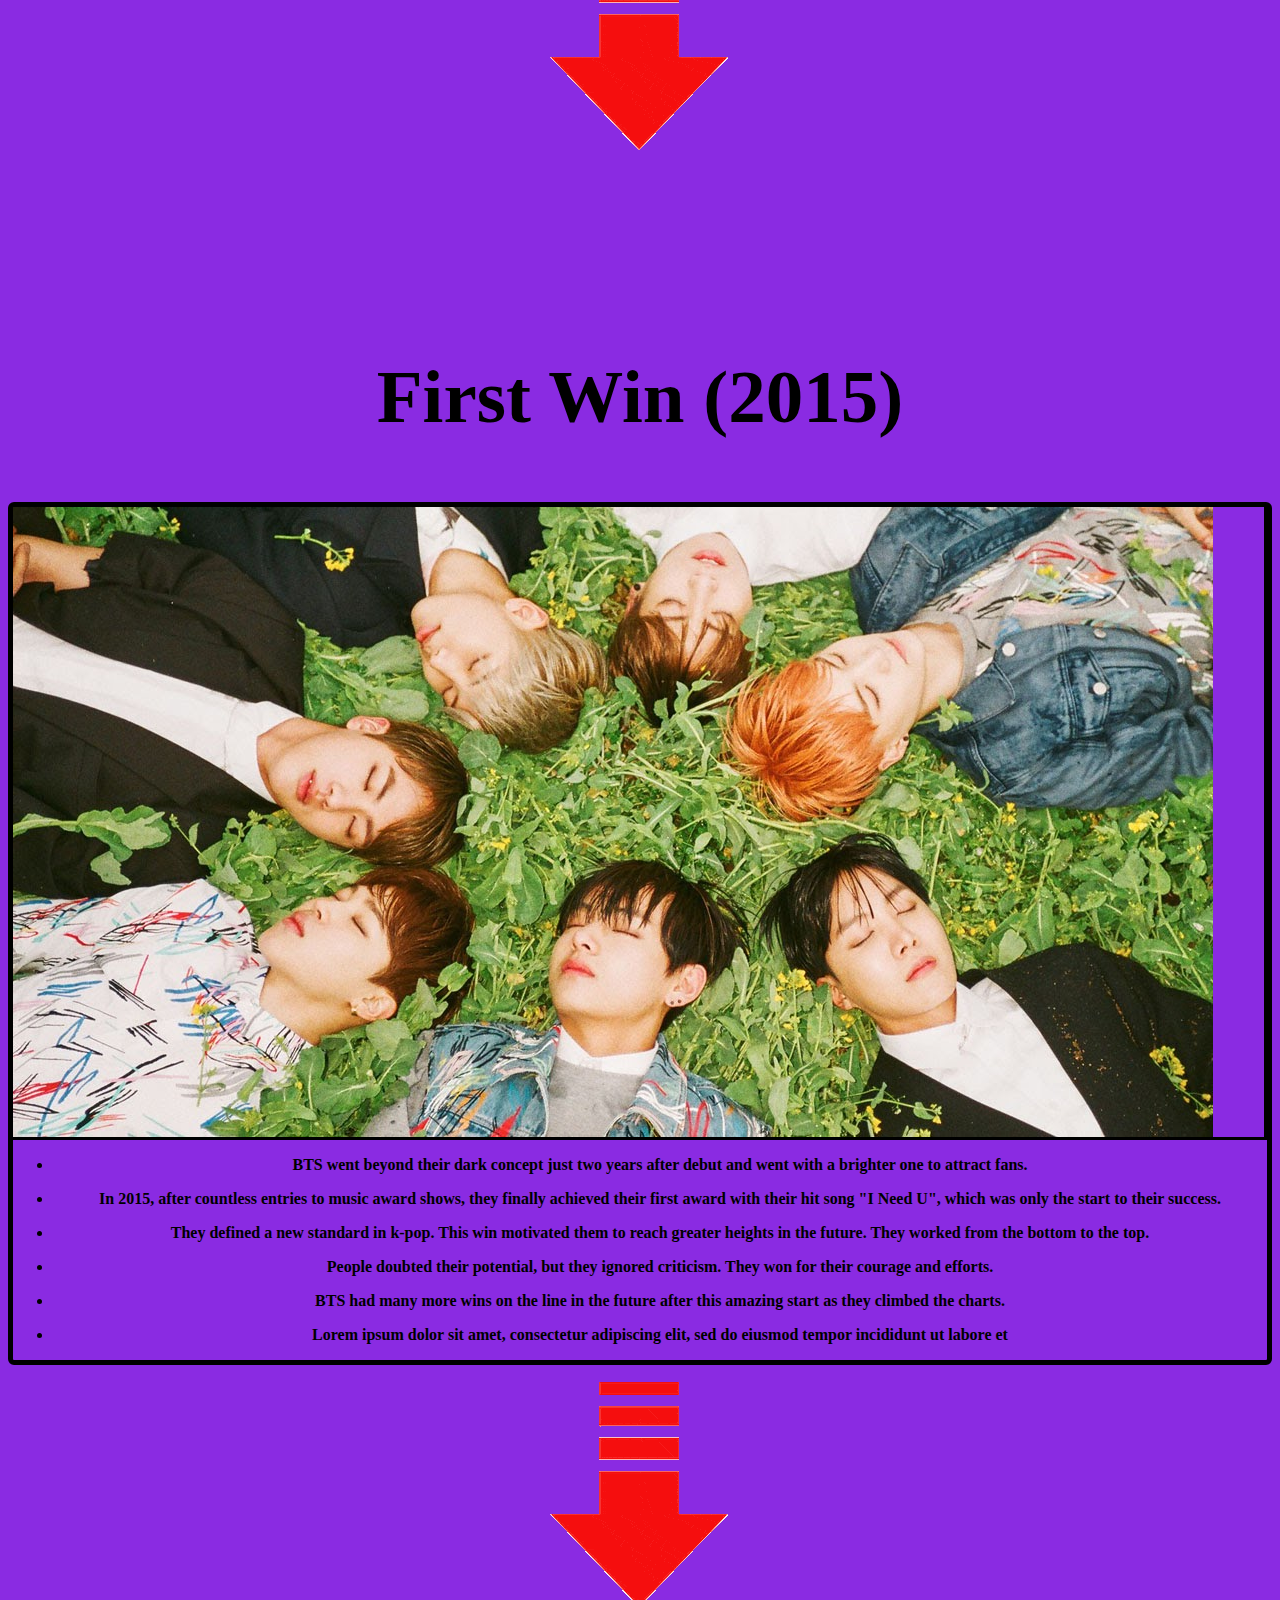
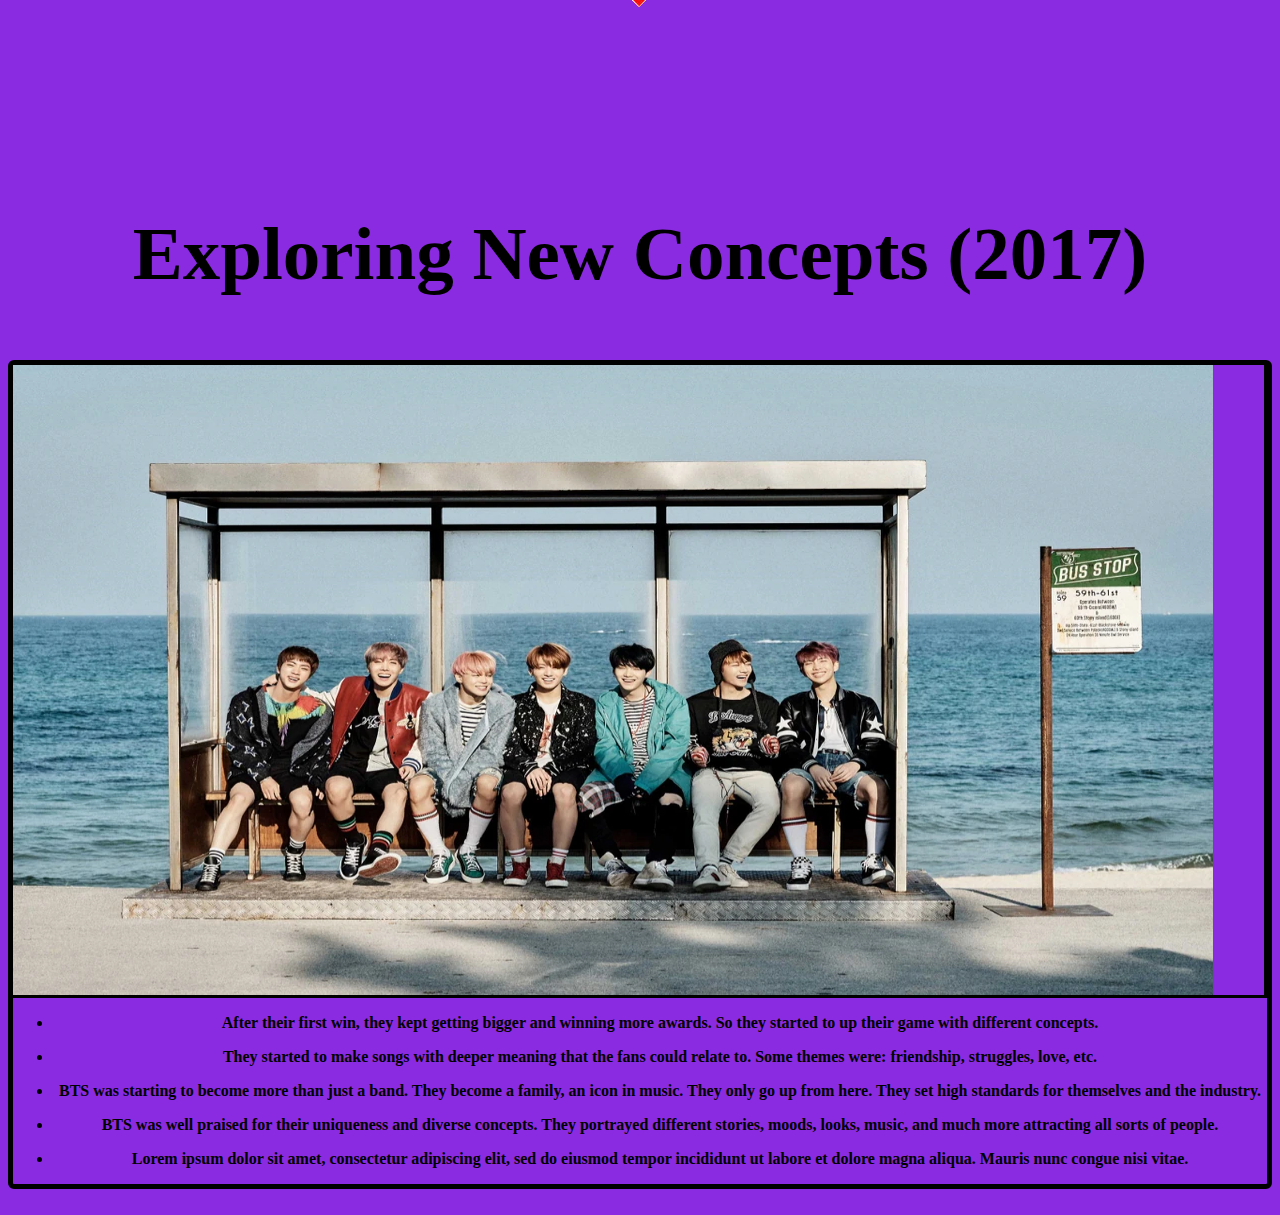
<file: earlyEra.html>
<!-- DEVELOPER: Alvee Jalal, IS117-101, Fall 2022 -->
<!DOCTYPE html>
<html lang="en">
<head>
  <meta charset="UTF-8">
  <meta name = "viewport" content = "width=device-width, initial-scale=1">
  <title>Early Era</title>
  <!-- CSS only -->
  <link href="https://cdn.jsdelivr.net/npm/bootstrap@5.0.2/dist/css/bootstrap.min.css"
        rel="stylesheet"
        integrity="sha384-EVSTQN3/azprG1Anm3QDgpJLIm9Nao0Yz1ztcQTwFspd3yD65VohhpuuCOmLASjC"
        crossorigin="anonymous">
  <link href="styles/main.css" rel="stylesheet">
  <a href="index.html"> <img src = "images/btslogo.png" alt = "BTS Logo" width="100" height="100"></a>
  <div class="centerhead"><b>Early Era</b></div>
</head>
<body>
<div class="container-fluid">
  <br>
  <div class="row">
    <nav class="navbar navbar-expand-md
                    justify-content-end
                    bg-danger navbar-dark
                    col-sm-12"  >

      <!-- Brand -->
      <!-- Responsive Button for the smaller menu -->
      <button class="navbar-toggler" type="button"
              data-bs-toggle="collapse" data-bs-target="#collapsibleNavbar">
        <span class="navbar-toggler-icon"></span>
      </button>
      <div class="collapse navbar-collapse" id="collapsibleNavbar">
        <ul class="navbar-nav">
          <!-- Links -->
          <li class="nav-item" >
            <a class="nav-link" href="index.html">Home</a>
          </li>
          <li class="nav-item">
            <a class="nav-link" href="about.html">About</a>
          </li>
          <li class="nav-item">
            <a class="nav-link" href="socials.html">Socials</a>
          </li>

          <!-- Dropdown -->
          <li class="nav-item dropdown">
            <a class="nav-link dropdown-toggle" href="#" id="navbardrop"
               data-toggle="dropdown" role="button" data-bs-toggle="dropdown" aria-expanded="false">
              Eras
            </a>
            <div class="dropdown-menu bg-danger">
              <a class="dropdown-item" href="earlyEra.html">Early Era</a>
              <a class="dropdown-item" href="riseToFameEra.html">Rise to Fame Era</a>
              <a class="dropdown-item" href="globalDominationEra.html">Global Domination Era</a>
              <a class="dropdown-item" href="currentEra.html">Current Era/Chapter2</a>
            </div>
          </li>
          <li class="nav-item">
            <a class="nav-link" href="contact.html">Contact</a>
          </li>

        </ul>
      </div>
    </nav>
  </div>
  <div class="row centerhead">
      <h2>    <br> Debut (2013)</h2>
  </div>
    <section class="col-lg-12">

    <div class="row">

      <div class = "col-lg-4">
      <img src="images/debut.jpg" class="img-fluid"  width="1000" height="630" style="display: block" alt="Picture of BTS in their debut days" >
      </div>

        <div class = "col-lg-8" >
          <ul>
            <li>
                <p class="col-md-12"> BTS (BangTanSonyeondan) is a South Korean boy band started in 2013 through scouting under HYBE Labels constisting of seven members: RM, Jin, Suga, J-Hope, Jimin, V, Jungkook.</p>
            </li>
            <li>
                <p class="col-md-12">BTS joined a small, almost bankrupt company unprepared for the music industry, but worked their way up.</p>
            </li>
            <li>
                <p class="col-md-12"> They trained for positions they didn't think they would be put in. They learned to master what they couldn't do.</p>
            </li>
            <li>
                <p class="col-md-12"> They promoted themselves on the streets with flyers and free concerts.</p>
            </li>

            <li>
                <p class="col-md-12"> Even though they were rookies, they still performed on awards shows to make their mark.
              </p>
            </li>
            <li>
                <p class="col-md-12"> Lorem ipsum dolor sit amet, consectetur adipiscing elit, sed do eiusmod tempor incididunt ut labore
              </p>
            </li>

          </ul>

    </div>
    </div>
  </section>

    <img src="images/arrow.gif" class="img-fluid center " width="200" height="298" alt="Arrow gif pointing down" >

    <div class="row centerhead">
        <h2>    <br> First Win (2015)</h2>
    </div>


    <section class="col-lg-12">

    <div class="row">

        <div class = "col-lg-4">

            <img src="images/hyyh.jpg" class="img-fluid" width="1200" height="630" style="display: block" alt="Picture of BTS lying on grass">
        </div>

          <div class = "col-lg-8" >

          <ul>
              <li>
                  <p class="col-md-12">BTS went beyond their dark concept just two years after debut and went with a brighter one to attract fans.</p>
              </li>
              <li>
                  <p class="col-md-12"> In 2015, after countless entries to music award shows, they finally achieved their first award with their hit song "I Need U", which was only the start to their success.</p>
              </li>

              <li>
                  <p class="col-md-12"> They defined a new standard in k-pop. This win motivated them to reach greater heights in the future. They worked from the bottom to the top.</p>
              </li>
              <li>
                  <p class="col-md-12">People doubted their potential, but they ignored criticism. They won for their courage and efforts.
                </p>
              </li>
              <li>
                  <p class="col-md-12"> BTS had many more wins on the line in the future after this amazing start as they climbed the charts.
                </p>
              </li>
              <li>
                  <p class="col-md-12"> Lorem ipsum dolor sit amet, consectetur adipiscing elit, sed do eiusmod tempor incididunt ut labore et
                </p>
              </li>

            </ul>

    </div>
    </div>



  </section>
    <img src="images/arrow.gif" class="img-fluid center " width="200" height="298" alt="Arrow gif pointing down">

    <div class="row centerhead">
    <h2>    <br> Exploring New Concepts (2017)</h2>
  </div>

  <section class="col-lg-12">
    <div class="row">

        <div class = "col-lg-4">

            <img src="images/wings.jpg" class="img-fluid" width="1200" height="630" style="display: block" alt="Picture of BTS sitting at a bus stop">
        </div>

      <div class = "col-lg-8" >

      <ul>
              <li>
                  <p class="col-md-12">After their first win, they kept getting bigger and winning more awards. So they started to up their game with different concepts.</p>
              </li>

              <li>
                  <p class="col-md-12"> They started to make songs with deeper meaning that the fans could relate to. Some themes were: friendship, struggles, love, etc.</p>
              </li>
              <li>
                  <p class="col-md-12"> BTS was starting to become more than just a band. They become a family, an icon in music. They only go up from here. They set high standards for themselves and the industry.
                </p>
              </li>
              <li>
                  <p class="col-md-12">  BTS was well praised for their uniqueness and diverse concepts. They portrayed different stories, moods, looks, music, and much more attracting all sorts of people.
                </p>
              </li>
          <li>
              <p class="col-md-12"> Lorem ipsum dolor sit amet, consectetur adipiscing elit, sed do eiusmod tempor incididunt ut labore et dolore magna aliqua. Mauris nunc congue nisi vitae.
              </p>
          </li>

            </ul>

    </div>
    </div>
  </section>
</div>

&nbsp;
&nbsp;
&nbsp;
&nbsp;
&nbsp;


  <footer class="footer page-footer font-small ">
    <div class="container">
      <div class="row">
        <span class="text-muted">Copyright &copy; 2022 Alvee Jalal |  Privacy Policy  |  Terms Of Service</span>
      </div>
    </div>
  </footer>


<!-- Javascript Bundle with Popper -->
<script src="https://cdn.jsdelivr.net/npm/bootstrap@5.0.2/dist/js/bootstrap.bundle.min.js"
        integrity="sha384-MrcW6ZMFYlzcLA8Nl+NtUVF0sA7MsXsP1UyJoMp4YLEuNSfAP+JcXn/tWtIaxVXM"
        crossorigin="anonymous">
</script>

</body>
</html>
</file>
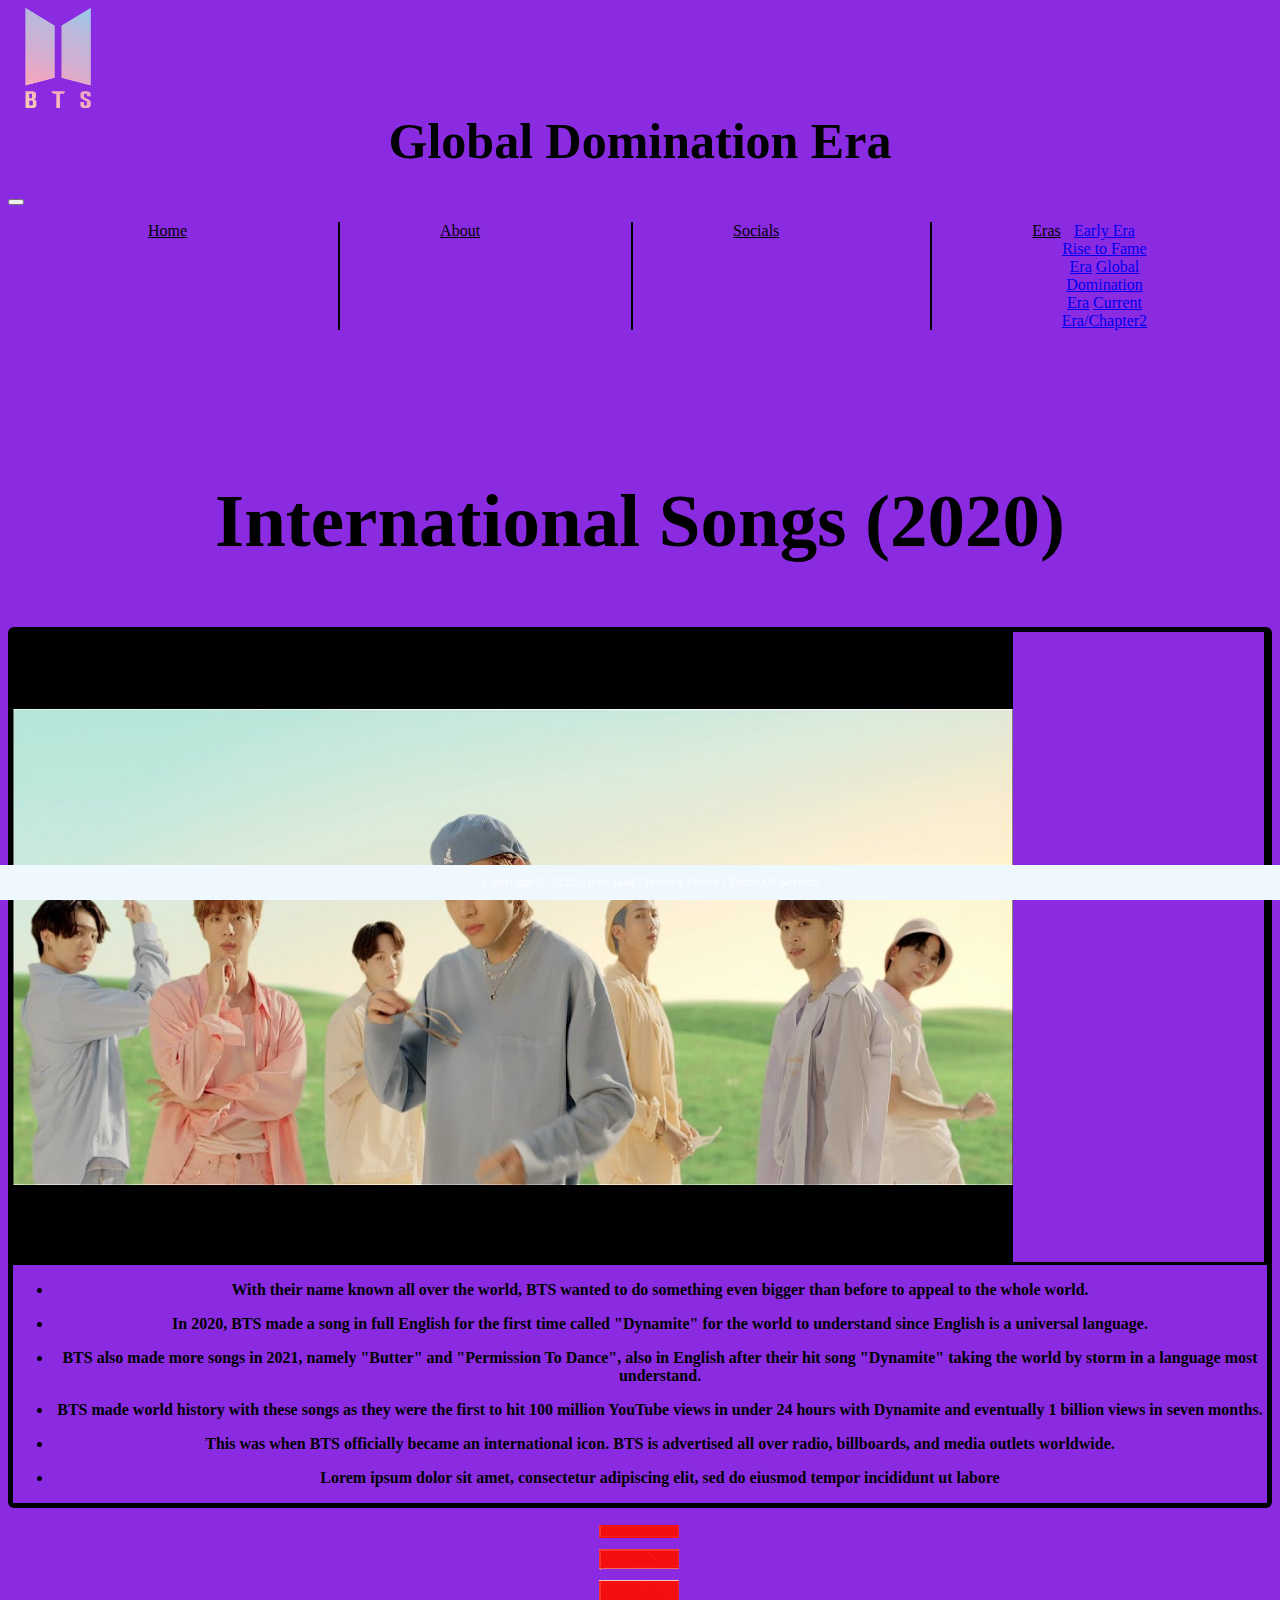
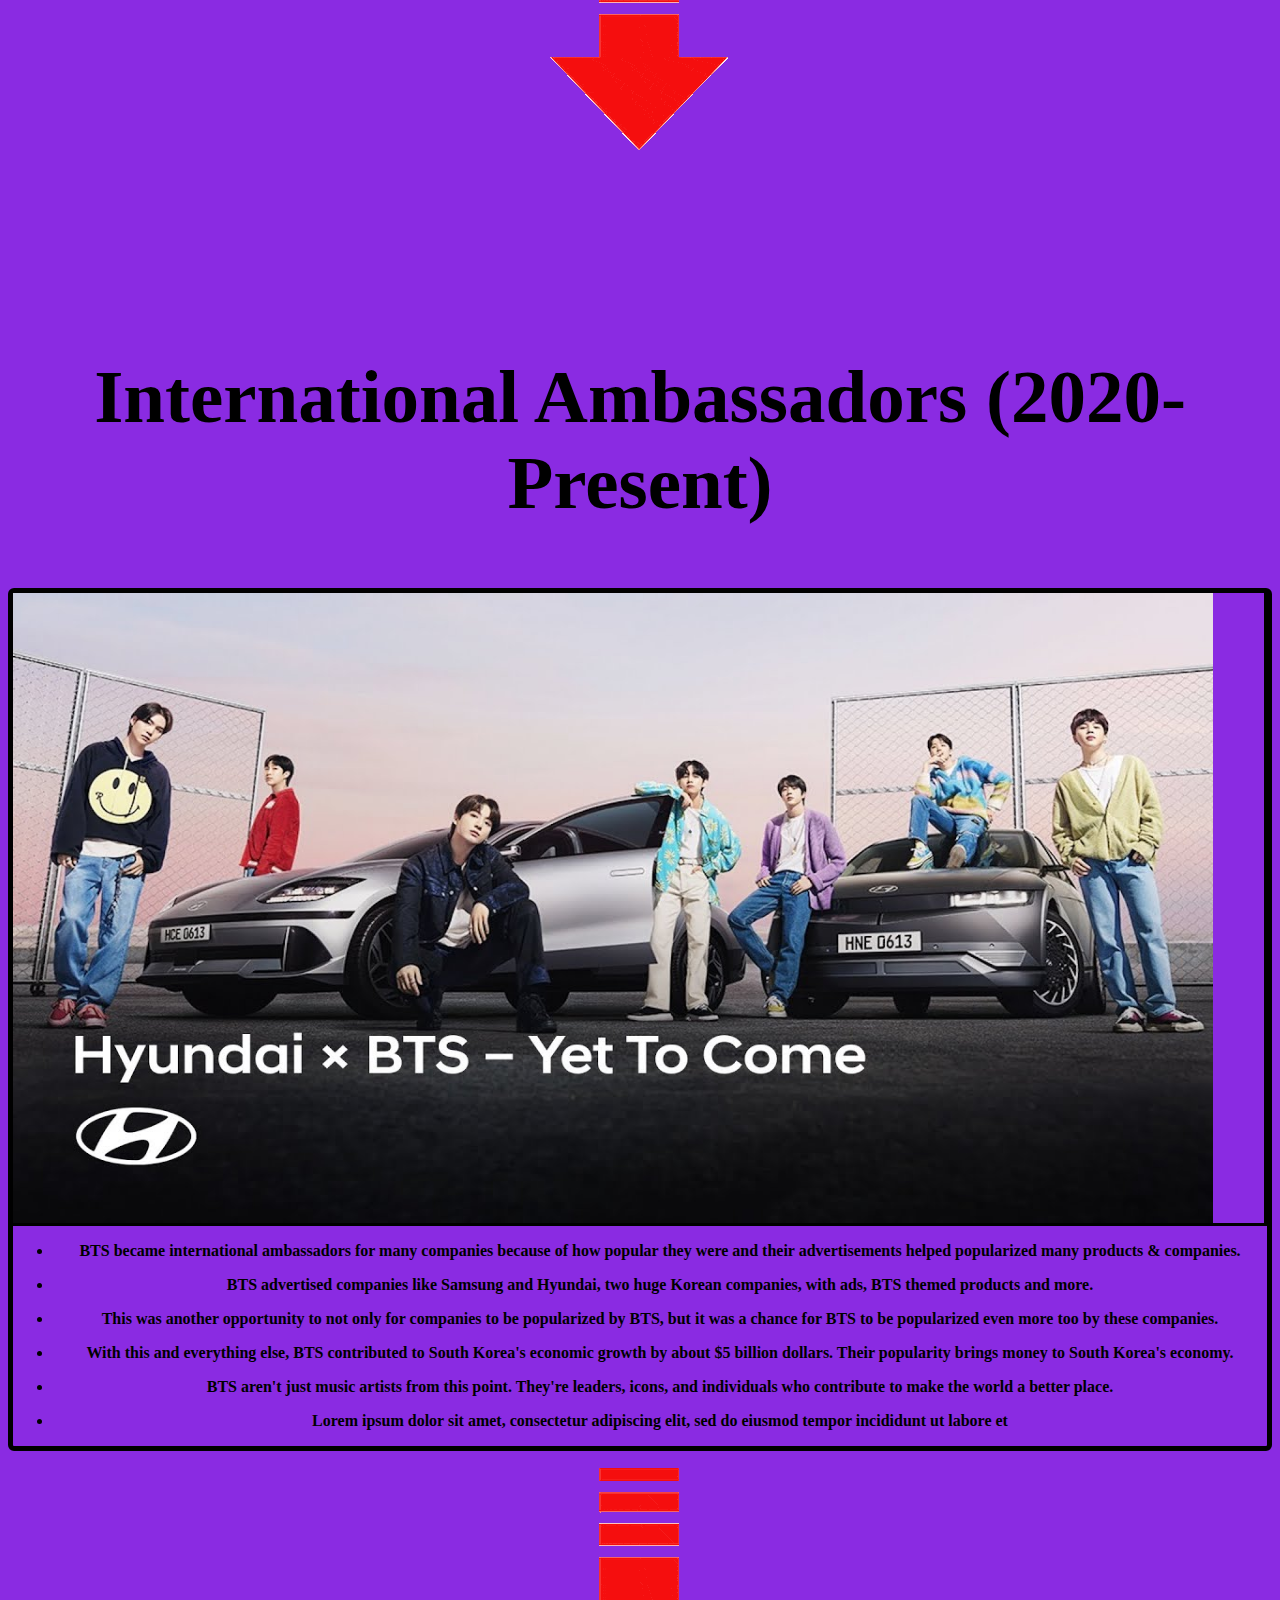
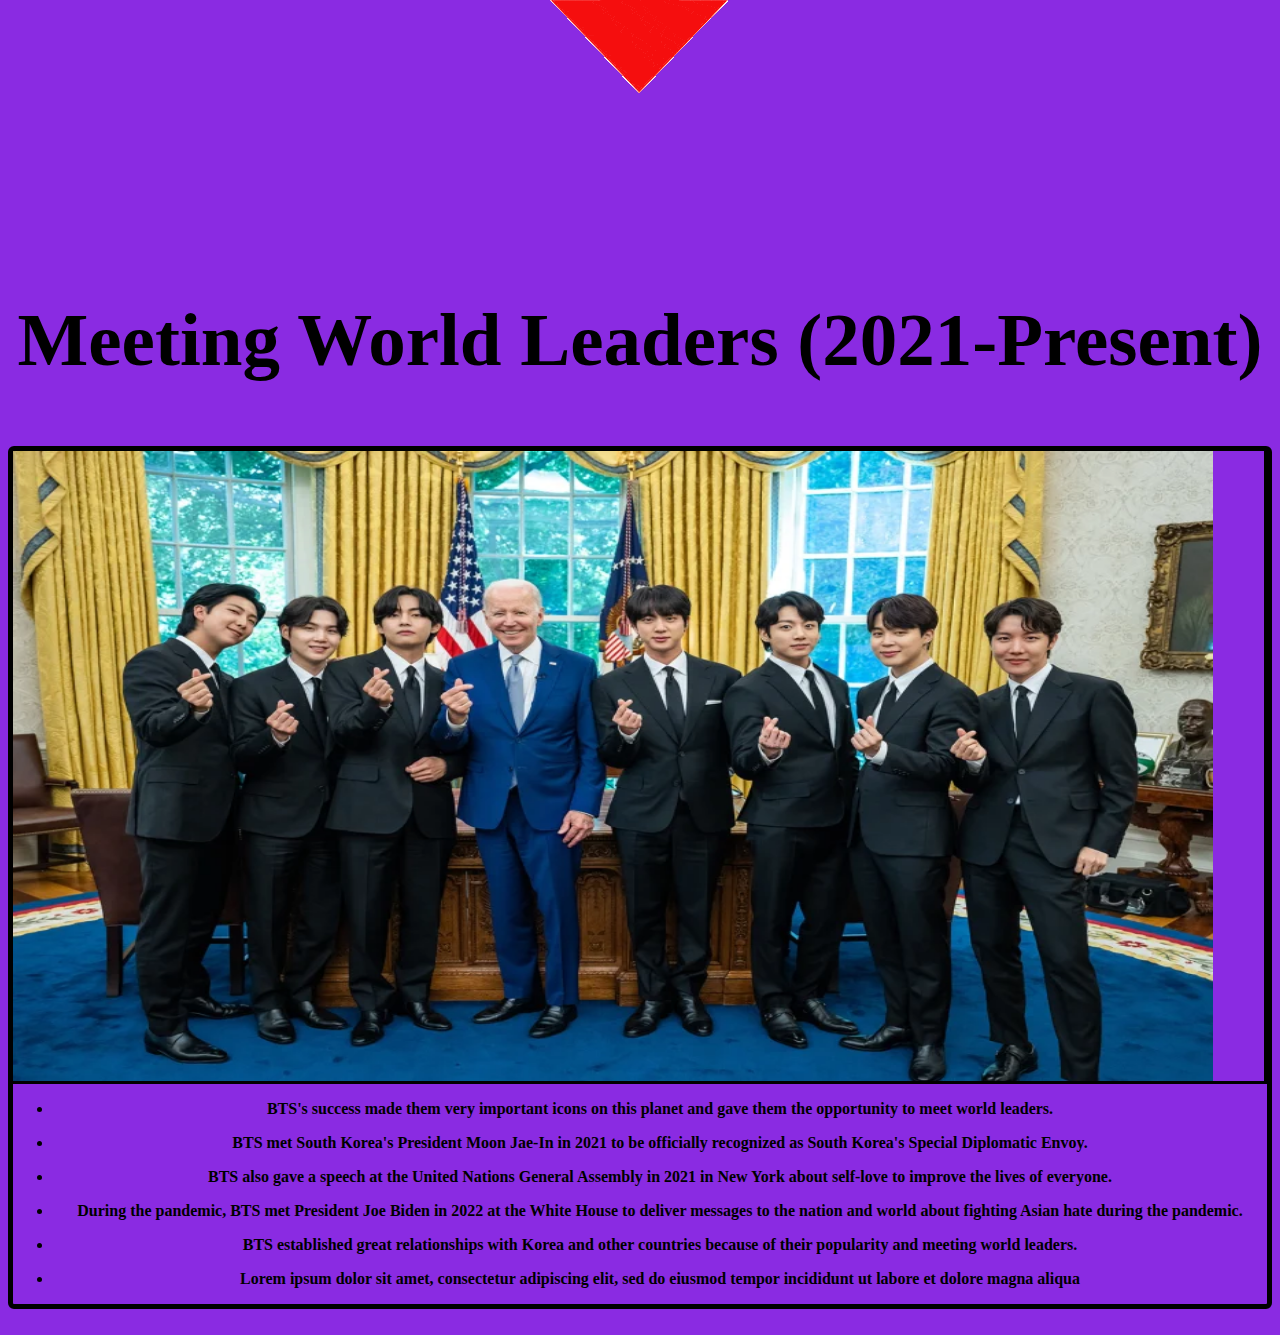
<file: globalDominationEra.html>
<!-- DEVELOPER: Alvee Jalal, IS117-101, Fall 2022 -->
<!DOCTYPE html>
<html lang="en">
<head>
  <meta charset="UTF-8">
  <meta name = "viewport" content = "width=device-width, initial-scale=1">
  <title>Global Domination Fame Era</title>
  <!-- CSS only -->
  <link href="https://cdn.jsdelivr.net/npm/bootstrap@5.0.2/dist/css/bootstrap.min.css"
        rel="stylesheet"
        integrity="sha384-EVSTQN3/azprG1Anm3QDgpJLIm9Nao0Yz1ztcQTwFspd3yD65VohhpuuCOmLASjC"
        crossorigin="anonymous">
  <link href="styles/main.css" rel="stylesheet">
  <a href="index.html"> <img src = "images/btslogo.png" alt = "BTS Logo" width="100" height="100"></a>
  <div class="centerhead"><b>Global Domination Era</b></div>
</head>
<body>
<div class="container-fluid">
  <br>
  <div class="row">
    <nav class="navbar navbar-expand-md
                    justify-content-end
                    bg-danger navbar-dark
                    col-sm-12"  >

      <!-- Brand -->
      <!-- Responsive Button for the smaller menu -->
      <button class="navbar-toggler" type="button"
              data-bs-toggle="collapse" data-bs-target="#collapsibleNavbar">
        <span class="navbar-toggler-icon"></span>
      </button>
      <div class="collapse navbar-collapse" id="collapsibleNavbar">
        <ul class="navbar-nav">
          <!-- Links -->
          <li class="nav-item" >
            <a class="nav-link" href="index.html">Home</a>
          </li>
          <li class="nav-item">
            <a class="nav-link" href="about.html">About</a>
          </li>
          <li class="nav-item">
            <a class="nav-link" href="socials.html">Socials</a>
          </li>

          <!-- Dropdown -->
          <li class="nav-item dropdown">
            <a class="nav-link dropdown-toggle" href="#" id="navbardrop"
               data-toggle="dropdown" role="button" data-bs-toggle="dropdown" aria-expanded="false">
              Eras
            </a>
            <div class="dropdown-menu bg-danger">
              <a class="dropdown-item" href="earlyEra.html">Early Era</a>
              <a class="dropdown-item" href="riseToFameEra.html">Rise to Fame Era</a>
              <a class="dropdown-item" href="globalDominationEra.html">Global Domination Era</a>
              <a class="dropdown-item" href="currentEra.html">Current Era/Chapter2</a>
            </div>
          </li>
          <li class="nav-item">
            <a class="nav-link" href="contact.html">Contact</a>
          </li>

        </ul>
      </div>
    </nav>
  </div>
  <div class="row centerhead">
    <h2>    <br> International Songs (2020) </h2>
  </div>
  <section class="col-lg-12">

    <div class="row">

      <div class = "col-lg-4">
        <img src="images/dynamite.jpg" class="img-fluid"  width="1000" height="630" style="display: block" alt = "Picture of BTS posing for their Dynamite Music Video">
      </div>

      <div class = "col-lg-8" >
        <ul>
          <li>
            <p class="col-md-12">  With their name known all over the world, BTS wanted to do something even bigger than before to appeal to the whole world.</p>
          </li>
          <li>
            <p class="col-md-12">  In 2020, BTS made a song in full English for the first time called "Dynamite" for the world to understand since English is a universal language.</p>
          </li>
          <li>
            <p class="col-md-12"> BTS also made more songs in 2021, namely "Butter" and "Permission To Dance", also in English after their hit song "Dynamite" taking the world by storm in a language most understand. </p>
          </li>
          <li>
            <p class="col-md-12"> BTS made world history with these songs as they were the first to hit 100 million YouTube views in under 24 hours with Dynamite and eventually 1 billion views in seven months.</p>
          </li>

          <li>
            <p class="col-md-12"> This was when BTS officially became an international icon. BTS is advertised all over radio, billboards, and media outlets worldwide.
            </p>
          </li>
          <li>
            <p class="col-md-12"> Lorem ipsum dolor sit amet, consectetur adipiscing elit, sed do eiusmod tempor incididunt ut labore
            </p>
          </li>

        </ul>

      </div>
    </div>
  </section>

  <img src="images/arrow.gif" class="img-fluid center " width="200" height="298" alt="Arrow gif pointing down">

  <div class="row centerhead">
    <h2>    <br> International Ambassadors (2020-Present)</h2>
  </div>


  <section class="col-lg-12">

  <div class="row">

      <div class = "col-lg-4">

        <img src="images/hyundaixbts.jpg" class="img-fluid" width="1200" height="630" style="display: block" alt="Picture of BTS at the American Music Awards">
      </div>

      <div class = "col-lg-8" >

        <ul>
          <li>
            <p class="col-md-12">BTS became international ambassadors for many companies because of how popular they were and their advertisements helped popularized many products & companies.</p>
          </li>
          <li>
            <p class="col-md-12"> BTS advertised companies like Samsung and Hyundai, two huge Korean companies, with ads, BTS themed products and more.</p>
          </li>

          <li>
            <p class="col-md-12"> This was another opportunity to not only for companies to be popularized by BTS, but it was a chance for BTS to be popularized even more too by these companies.</p>
          </li>
          <li>
            <p class="col-md-12">
                With this and everything else, BTS contributed to South Korea's economic growth by about $5 billion dollars. Their popularity brings money to South Korea's economy.
            </p>
          </li>
          <li>
            <p class="col-md-12"> BTS aren't just music artists from this point. They're leaders, icons, and individuals who contribute to make the world a better place.
            </p>
          </li>
          <li>
            <p class="col-md-12"> Lorem ipsum dolor sit amet, consectetur adipiscing elit, sed do eiusmod tempor incididunt ut labore et
            </p>
          </li>

        </ul>

      </div>
    </div>



  </section>
  <img src="images/arrow.gif" class="img-fluid center " width="200" height="298" alt="Arrow gif pointing down">

  <div class="row centerhead">
    <h2>    <br> Meeting World Leaders (2021-Present)</h2>
  </div>

  <section class="col-lg-12">

  <div class="row">

      <div class = "col-lg-4">

        <img src="images/bts_Biden.png" class="img-fluid" width="1200" height="630" style="display: block" alt="Picture of BTS at Metlife Stadium">
      </div>

      <div class = "col-lg-8" >

        <ul>
          <li>
            <p class="col-md-12">BTS's success made them very important icons on this planet and gave them the opportunity to meet world leaders.</p>
          </li>

          <li>
            <p class="col-md-12">
                BTS met South Korea's President Moon Jae-In in 2021 to be officially recognized as South Korea's Special Diplomatic Envoy.
            </p>
          </li>
          <li>
            <p class="col-md-12">
              BTS also gave a speech at the United Nations General Assembly in 2021 in New York about self-love to improve the lives of everyone.
            </p>
          </li>
          <li>
            <p class="col-md-12">
              During the pandemic, BTS met President Joe Biden in 2022 at the White House to deliver messages to the nation and world about fighting Asian hate during the pandemic.
            </p>
          </li>
          <li>
            <p class="col-md-12"> BTS established great relationships with Korea and other countries because of their popularity and meeting world leaders.
            </p>
          </li>
          <li>
            <p class="col-md-12">
              Lorem ipsum dolor sit amet, consectetur adipiscing elit, sed do eiusmod tempor incididunt ut labore et dolore magna aliqua
            </p>
          </li>
        </ul>
      </div>
    </div>
  </section>
</div>

&nbsp;
&nbsp;
&nbsp;
&nbsp;
&nbsp;


<footer class="footer page-footer font-small ">
  <div class="container">
    <div class="row">
      <span class="text-muted">Copyright &copy; 2022 Alvee Jalal |  Privacy Policy  |  Terms Of Service</span>
    </div>
  </div>
</footer>



<!-- Javascript Bundle with Popper -->
<script src="https://cdn.jsdelivr.net/npm/bootstrap@5.0.2/dist/js/bootstrap.bundle.min.js"
        integrity="sha384-MrcW6ZMFYlzcLA8Nl+NtUVF0sA7MsXsP1UyJoMp4YLEuNSfAP+JcXn/tWtIaxVXM"
        crossorigin="anonymous">
</script>

</body>
</html>
</file>
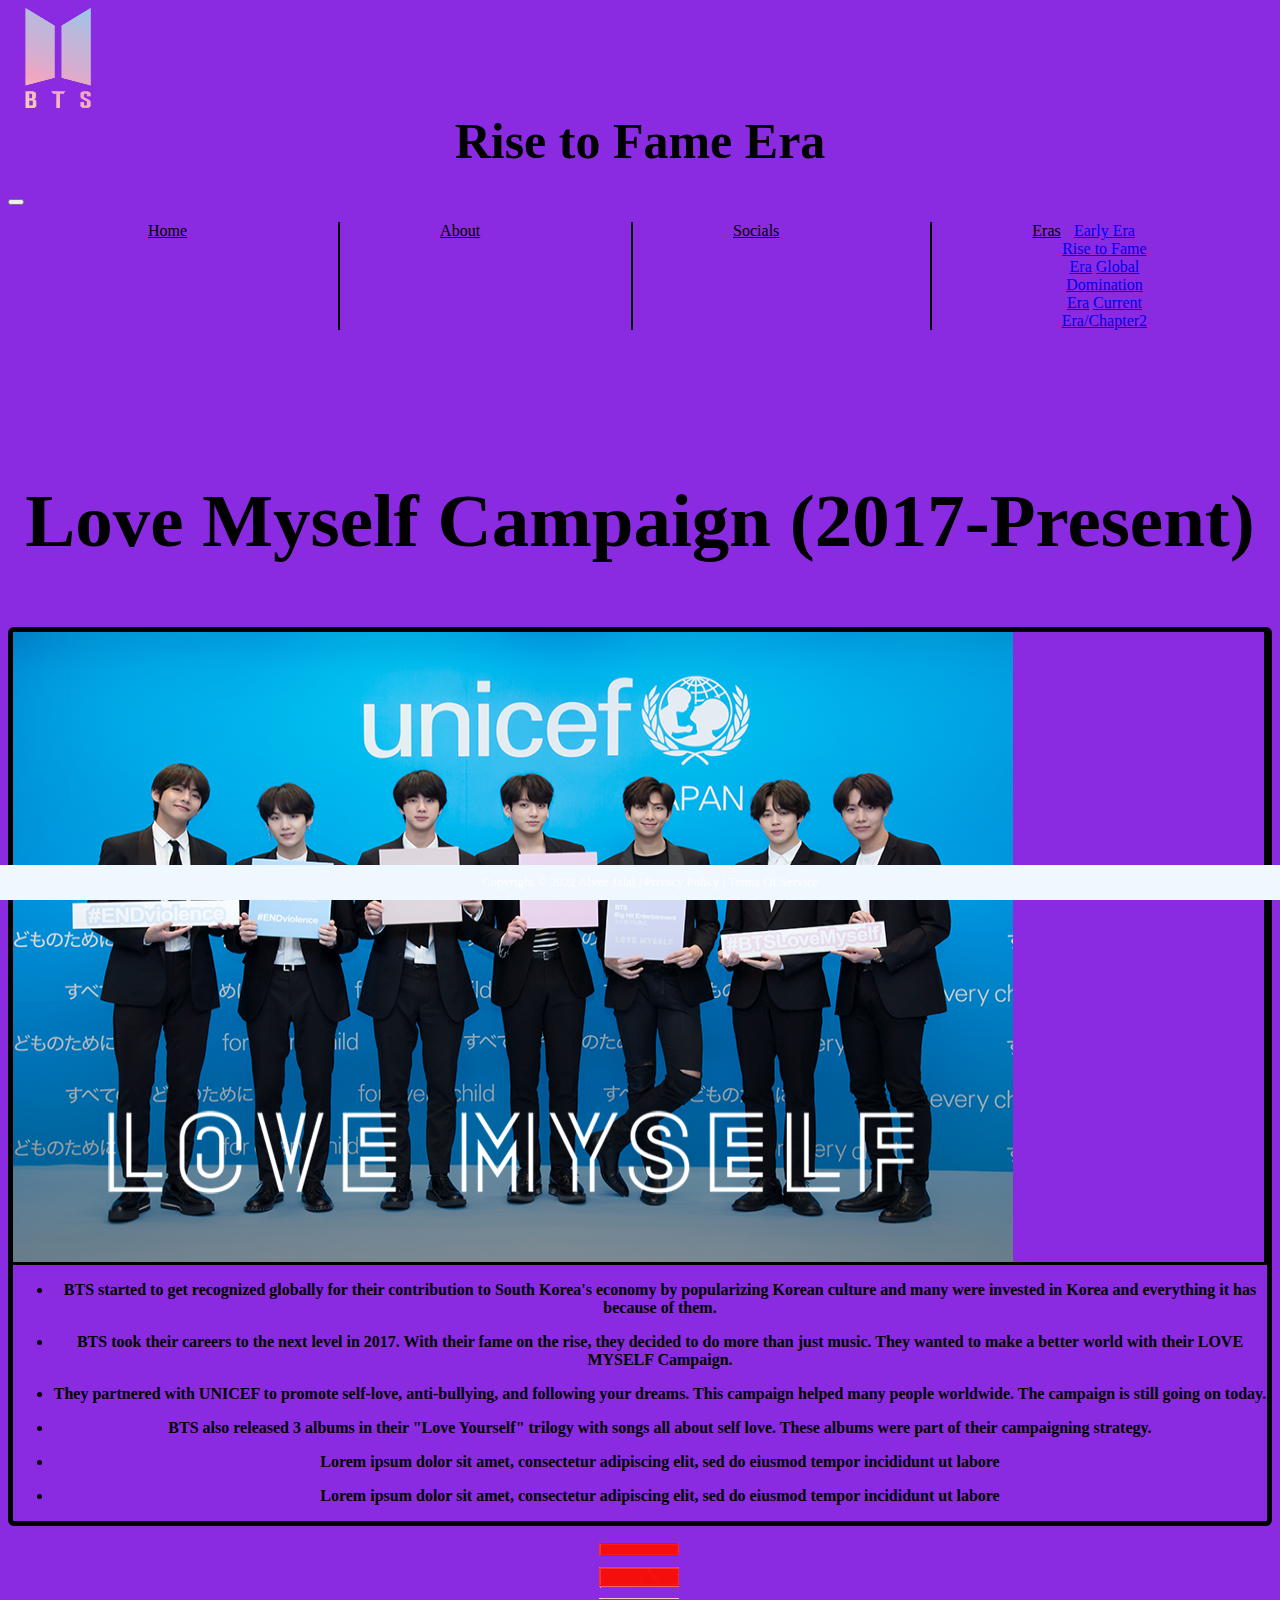
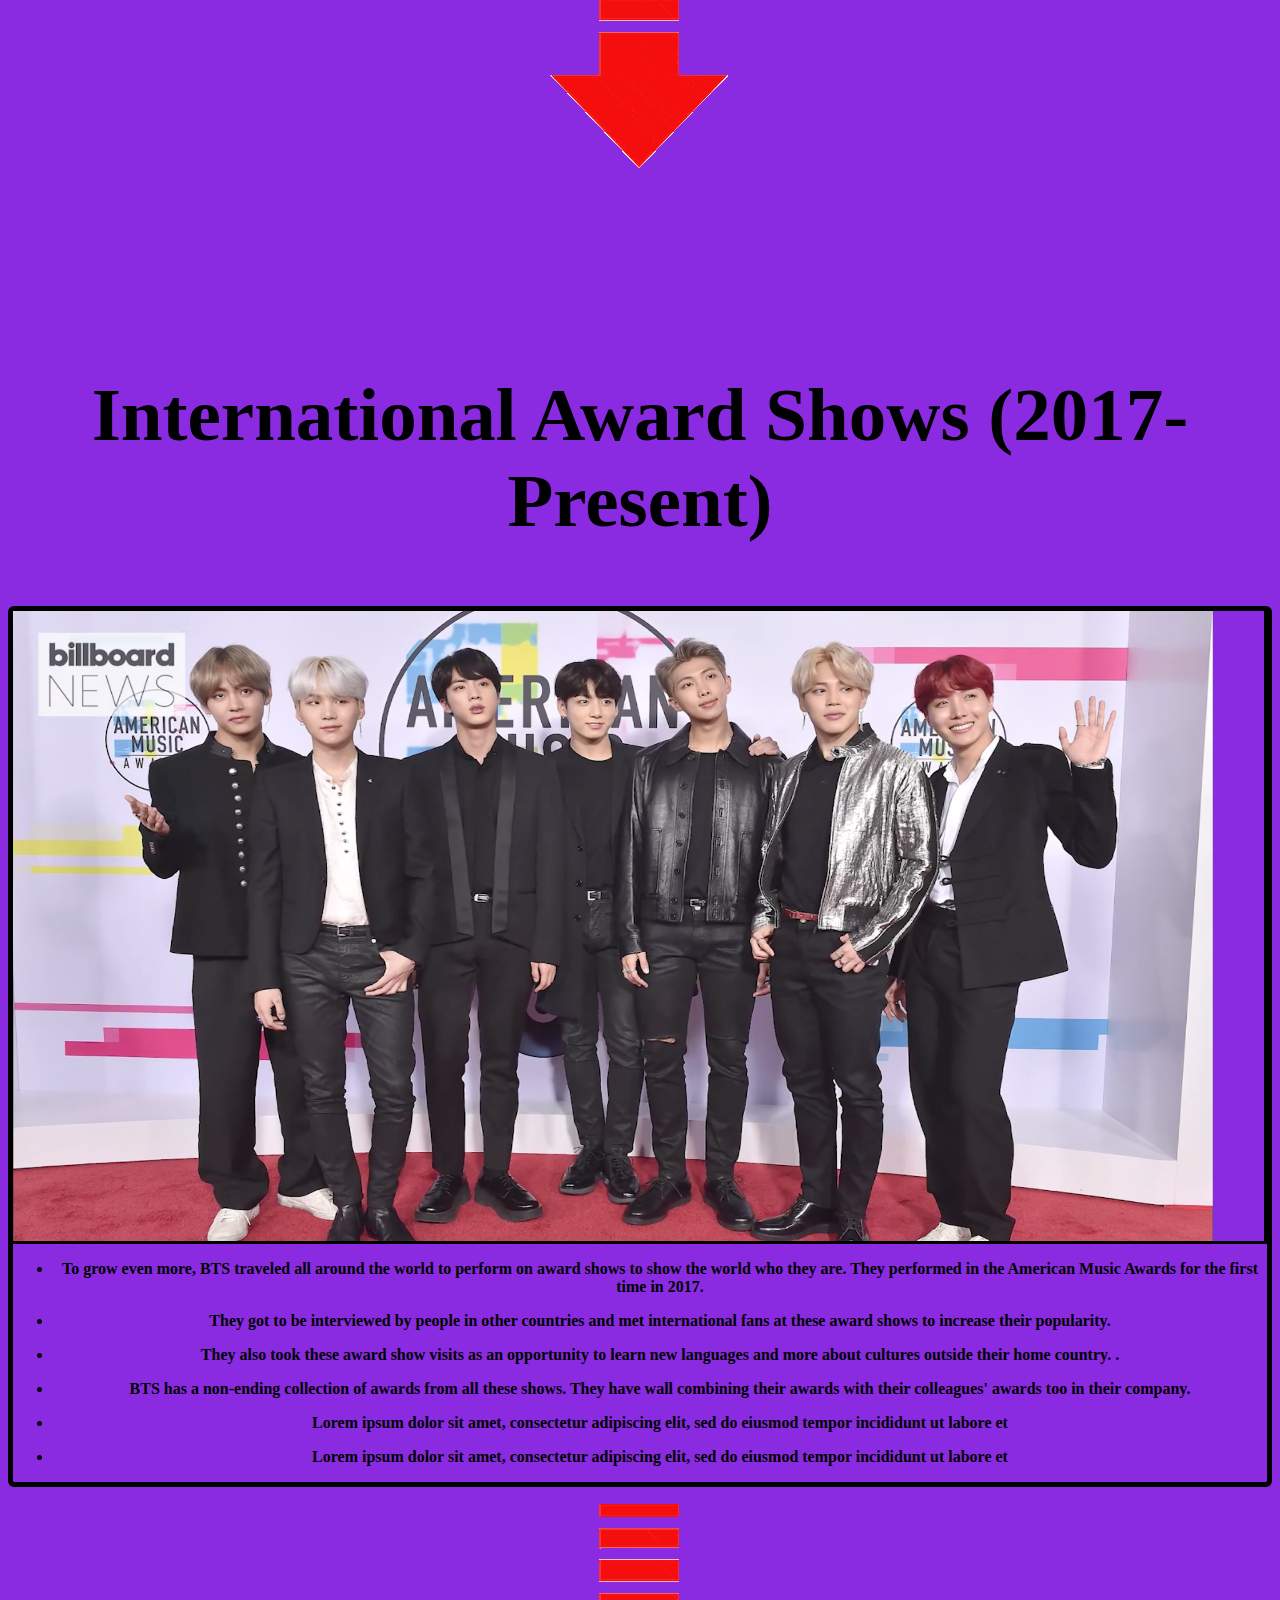
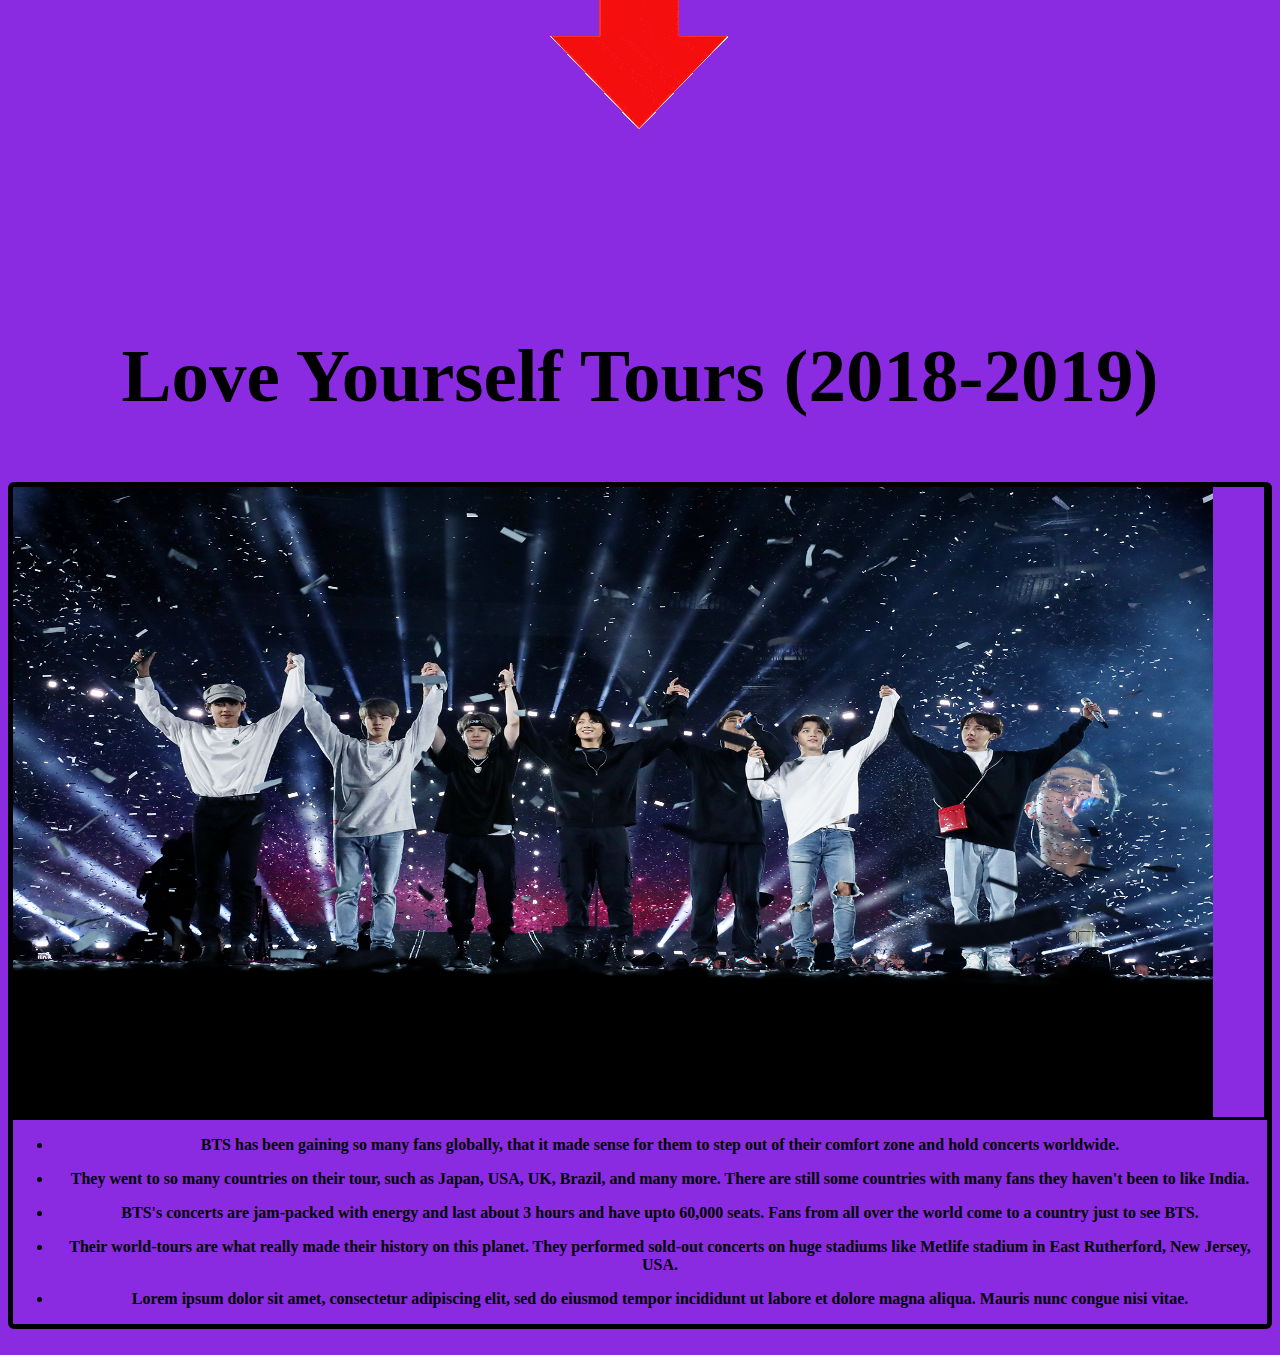
<file: riseToFameEra.html>
<!-- DEVELOPER: Alvee Jalal, IS117-101, Fall 2022 -->
<!DOCTYPE html>
<html lang="en">
<head>
  <meta charset="UTF-8">
  <meta name = "viewport" content = "width=device-width, initial-scale=1">
  <title>Rise to Fame Era</title>
  <!-- CSS only -->
  <link href="https://cdn.jsdelivr.net/npm/bootstrap@5.0.2/dist/css/bootstrap.min.css"
        rel="stylesheet"
        integrity="sha384-EVSTQN3/azprG1Anm3QDgpJLIm9Nao0Yz1ztcQTwFspd3yD65VohhpuuCOmLASjC"
        crossorigin="anonymous">
  <link href="styles/main.css" rel="stylesheet">
  <a href="index.html"> <img src = "images/btslogo.png" alt = "BTS Logo" width="100" height="100"></a>
  <div class="centerhead"><b>Rise to Fame Era</b></div>
</head>
<body>
<div class="container-fluid">
  <br>
  <div class="row">
    <nav class="navbar navbar-expand-md
                    justify-content-end
                    bg-danger navbar-dark
                    col-sm-12"  >

      <!-- Brand -->
      <!-- Responsive Button for the smaller menu -->
      <button class="navbar-toggler" type="button"
              data-bs-toggle="collapse" data-bs-target="#collapsibleNavbar">
        <span class="navbar-toggler-icon"></span>
      </button>
      <div class="collapse navbar-collapse" id="collapsibleNavbar">
        <ul class="navbar-nav">
          <!-- Links -->
          <li class="nav-item" >
            <a class="nav-link" href="index.html">Home</a>
          </li>
          <li class="nav-item">
            <a class="nav-link" href="about.html">About</a>
          </li>
          <li class="nav-item">
            <a class="nav-link" href="socials.html">Socials</a>
          </li>

          <!-- Dropdown -->
          <li class="nav-item dropdown">
            <a class="nav-link dropdown-toggle" href="#" id="navbardrop"
               data-toggle="dropdown" role="button" data-bs-toggle="dropdown" aria-expanded="false">
              Eras
            </a>
            <div class="dropdown-menu bg-danger">
              <a class="dropdown-item" href="earlyEra.html">Early Era</a>
              <a class="dropdown-item" href="riseToFameEra.html">Rise to Fame Era</a>
              <a class="dropdown-item" href="globalDominationEra.html">Global Domination Era</a>
              <a class="dropdown-item" href="currentEra.html">Current Era/Chapter2</a>
            </div>
          </li>
          <li class="nav-item">
            <a class="nav-link" href="contact.html">Contact</a>
          </li>

        </ul>
      </div>
    </nav>
  </div>
  <div class="row centerhead">
    <h2>    <br> Love Myself Campaign (2017-Present) </h2>
  </div>
  <section class="col-lg-12">
    <div class="row">

      <div class = "col-lg-4">
        <img src="images/Love_Myself_BTS.png" class="img-fluid"  width="1000" height="630" style="display: block" alt = "Picture of BTS working for their campaign">
      </div>

      <div class = "col-lg-8" >
        <ul>
          <li>
            <p class="col-md-12">  BTS started to get recognized globally for their contribution to South Korea's economy by popularizing Korean culture and many were invested in Korea and everything it has because of them.</p>
          </li>
          <li>
            <p class="col-md-12"> BTS took their careers to the next level in 2017. With their fame on the rise, they decided to do more than just music. They wanted to make a better world with their LOVE MYSELF Campaign.</p>
          </li>
          <li>
            <p class="col-md-12"> They partnered with UNICEF to promote self-love, anti-bullying, and following your dreams. This campaign helped many people worldwide. The campaign is still going on today. </p>
          </li>
          <li>
            <p class="col-md-12"> BTS also released 3 albums in their "Love Yourself" trilogy with songs all about self love. These albums were part of their campaigning strategy.</p>
          </li>

          <li>
            <p class="col-md-12"> Lorem ipsum dolor sit amet, consectetur adipiscing elit, sed do eiusmod tempor incididunt ut labore
            </p>
          </li>
          <li>
            <p class="col-md-12"> Lorem ipsum dolor sit amet, consectetur adipiscing elit, sed do eiusmod tempor incididunt ut labore
            </p>
          </li>

        </ul>

      </div>
    </div>
  </section>

  <img src="images/arrow.gif" class="img-fluid center " width="200" height="298" alt="Arrow gif pointing down">

  <div class="row centerhead">
    <h2>    <br> International Award Shows (2017-Present)</h2>
  </div>


  <section class="col-lg-12">

  <div class="row">

      <div class = "col-lg-4">

        <img src="images/BTS_AMAS.png" class="img-fluid" width="1200" height="630" style="display: block" alt="Picture of BTS at the American Music Awards">
      </div>

      <div class = "col-lg-8" >

        <ul>
          <li>
            <p class="col-md-12">To grow even more, BTS traveled all around the world to perform on award shows to show the world who they are. They performed in the American Music Awards for the first time in 2017.</p>
          </li>
          <li>
            <p class="col-md-12"> They got to be interviewed by people in other countries and met international fans at these award shows to increase their popularity.</p>
          </li>

          <li>
            <p class="col-md-12"> They also took these award show visits as an opportunity to learn new languages and more about cultures outside their home country. .</p>
          </li>
          <li>
            <p class="col-md-12"> BTS has a non-ending collection of awards from all these shows. They have wall combining their awards with their colleagues' awards too in their company.
            </p>
          </li>
          <li>
            <p class="col-md-12"> Lorem ipsum dolor sit amet, consectetur adipiscing elit, sed do eiusmod tempor incididunt ut labore et
            </p>
          </li>
          <li>
            <p class="col-md-12"> Lorem ipsum dolor sit amet, consectetur adipiscing elit, sed do eiusmod tempor incididunt ut labore et
            </p>
          </li>

        </ul>

      </div>
    </div>



  </section>
  <img src="images/arrow.gif" class="img-fluid center " width="200" height="298" alt="Arrow gif pointing down">

  <div class="row centerhead">
    <h2>    <br> Love Yourself Tours (2018-2019)</h2>
  </div>

  <section class="col-lg-12">
    <div class="row">

      <div class = "col-lg-4">

        <img src="images/BTS_metlife.jpg" class="img-fluid" width="1200" height="630" style="display: block" alt="Picture of BTS at Metlife Stadium">
      </div>

      <div class = "col-lg-8" >

        <ul>
          <li>
            <p class="col-md-12">
              BTS has been gaining so many fans globally, that it made sense for them to step out of their comfort zone and hold concerts worldwide.</p>
          </li>

          <li>
            <p class="col-md-12">
              They went to so many countries on their tour, such as Japan, USA, UK, Brazil, and many more. There are still some countries with many fans they haven't been to like India.
            </p>
          </li>
          <li>
            <p class="col-md-12">
              BTS's concerts are jam-packed with energy and last about 3 hours and have upto 60,000 seats. Fans from all over the world come to a country just to see BTS.
            </p>
          </li>
          <li>
            <p class="col-md-12">
              Their world-tours are what really made their history on this planet. They performed sold-out concerts on huge stadiums like Metlife stadium in East Rutherford, New Jersey, USA.
            </p>
          </li>
          <li>
            <p class="col-md-12">
              Lorem ipsum dolor sit amet, consectetur adipiscing elit, sed do eiusmod tempor incididunt ut labore et dolore magna aliqua. Mauris nunc congue nisi vitae.
            </p>
          </li>

        </ul>

      </div>
    </div>
  </section>
</div>

&nbsp;
&nbsp;
&nbsp;
&nbsp;
&nbsp;


<footer class="footer page-footer font-small ">
  <div class="container">
    <div class="row">
      <span class="text-muted">Copyright &copy; 2022 Alvee Jalal |  Privacy Policy  |  Terms Of Service</span>
    </div>
  </div>
</footer>

<!-- Javascript Bundle with Popper -->
<script src="https://cdn.jsdelivr.net/npm/bootstrap@5.0.2/dist/js/bootstrap.bundle.min.js"
        integrity="sha384-MrcW6ZMFYlzcLA8Nl+NtUVF0sA7MsXsP1UyJoMp4YLEuNSfAP+JcXn/tWtIaxVXM"
        crossorigin="anonymous">
</script>

</body>
</html>
</file>
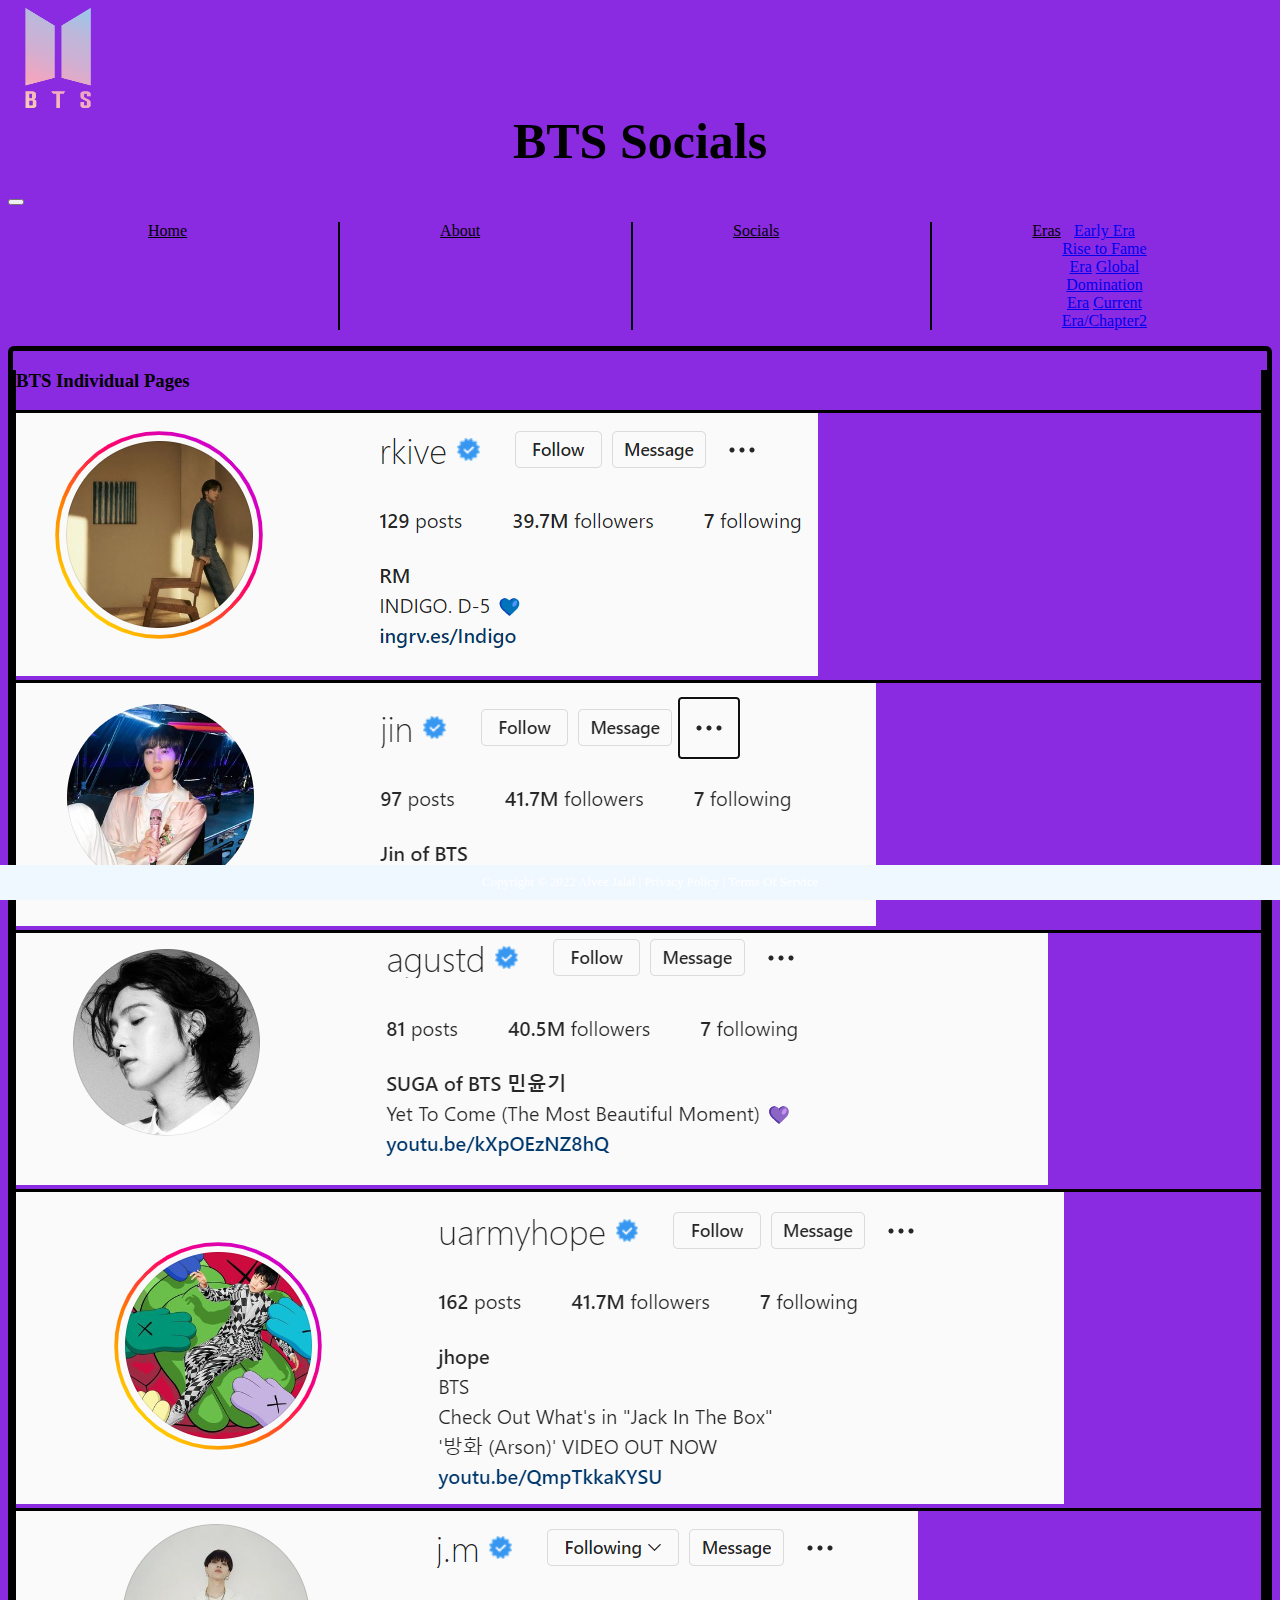
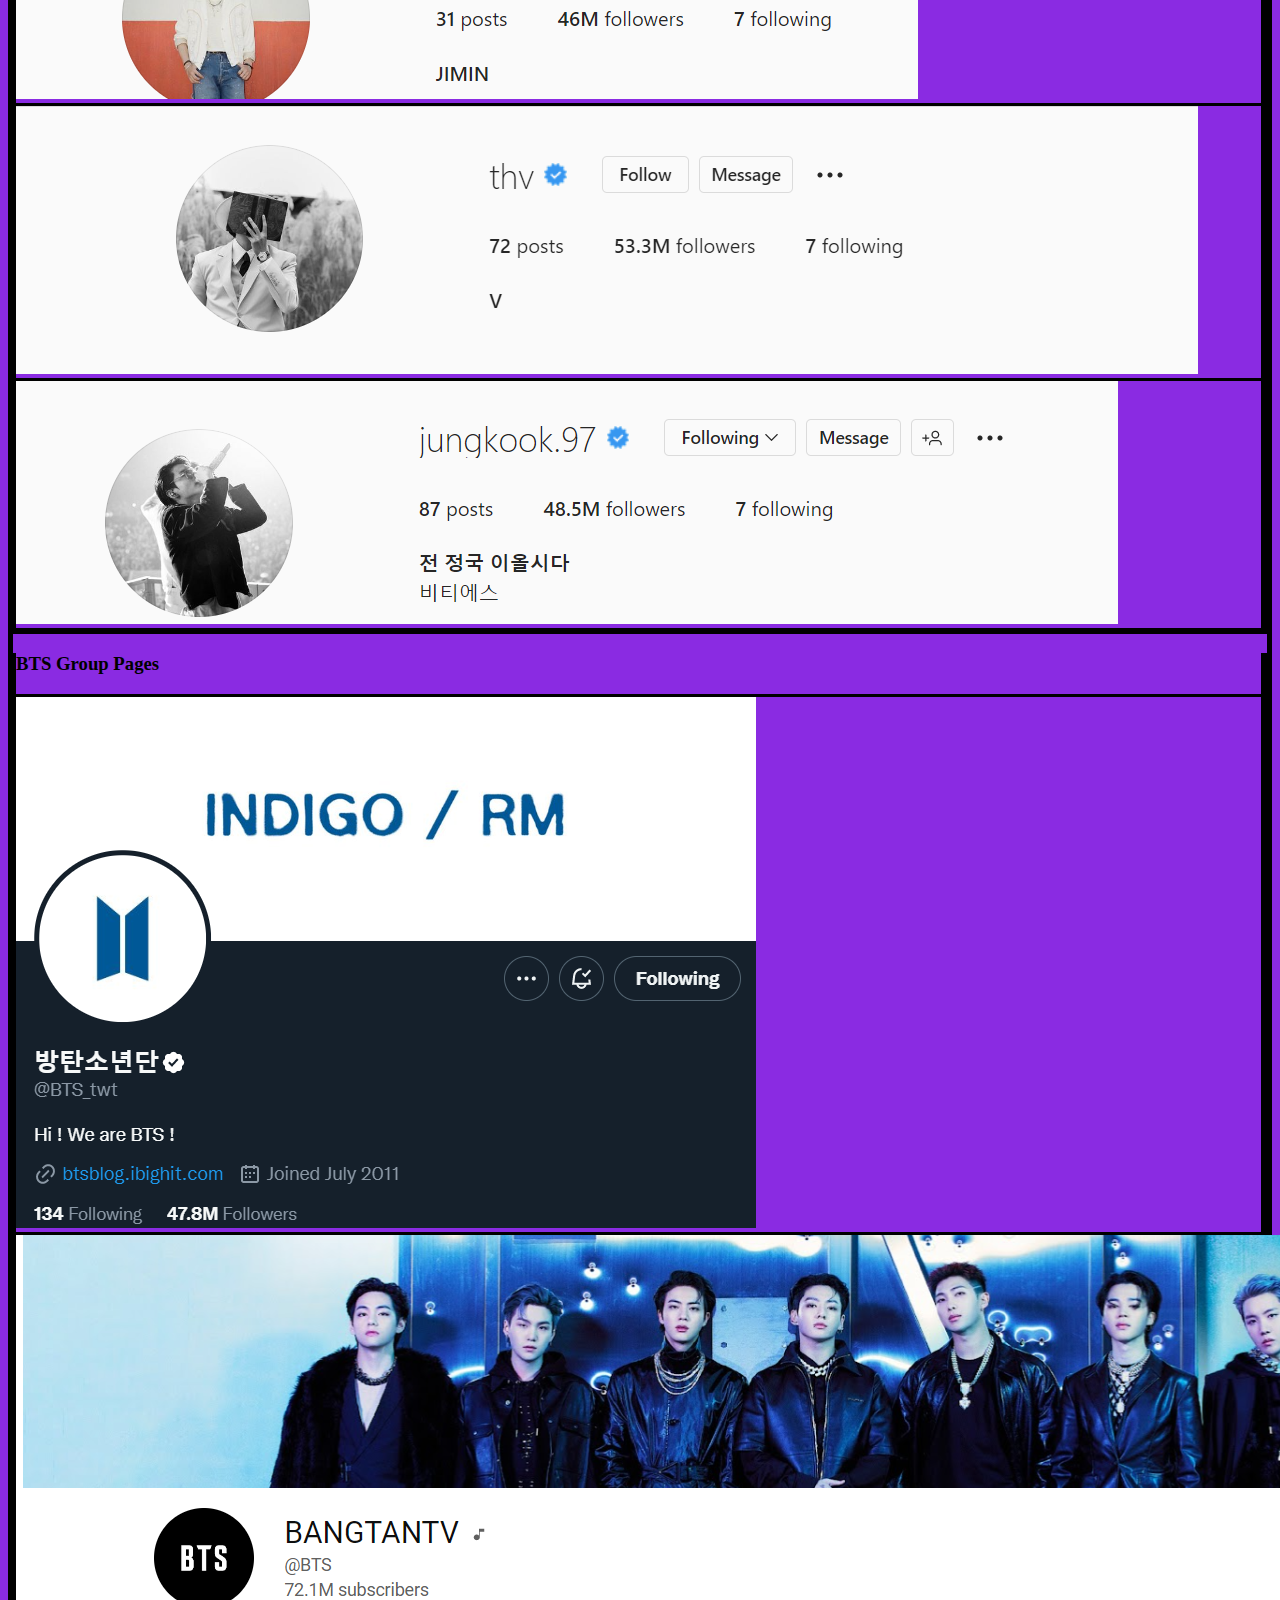
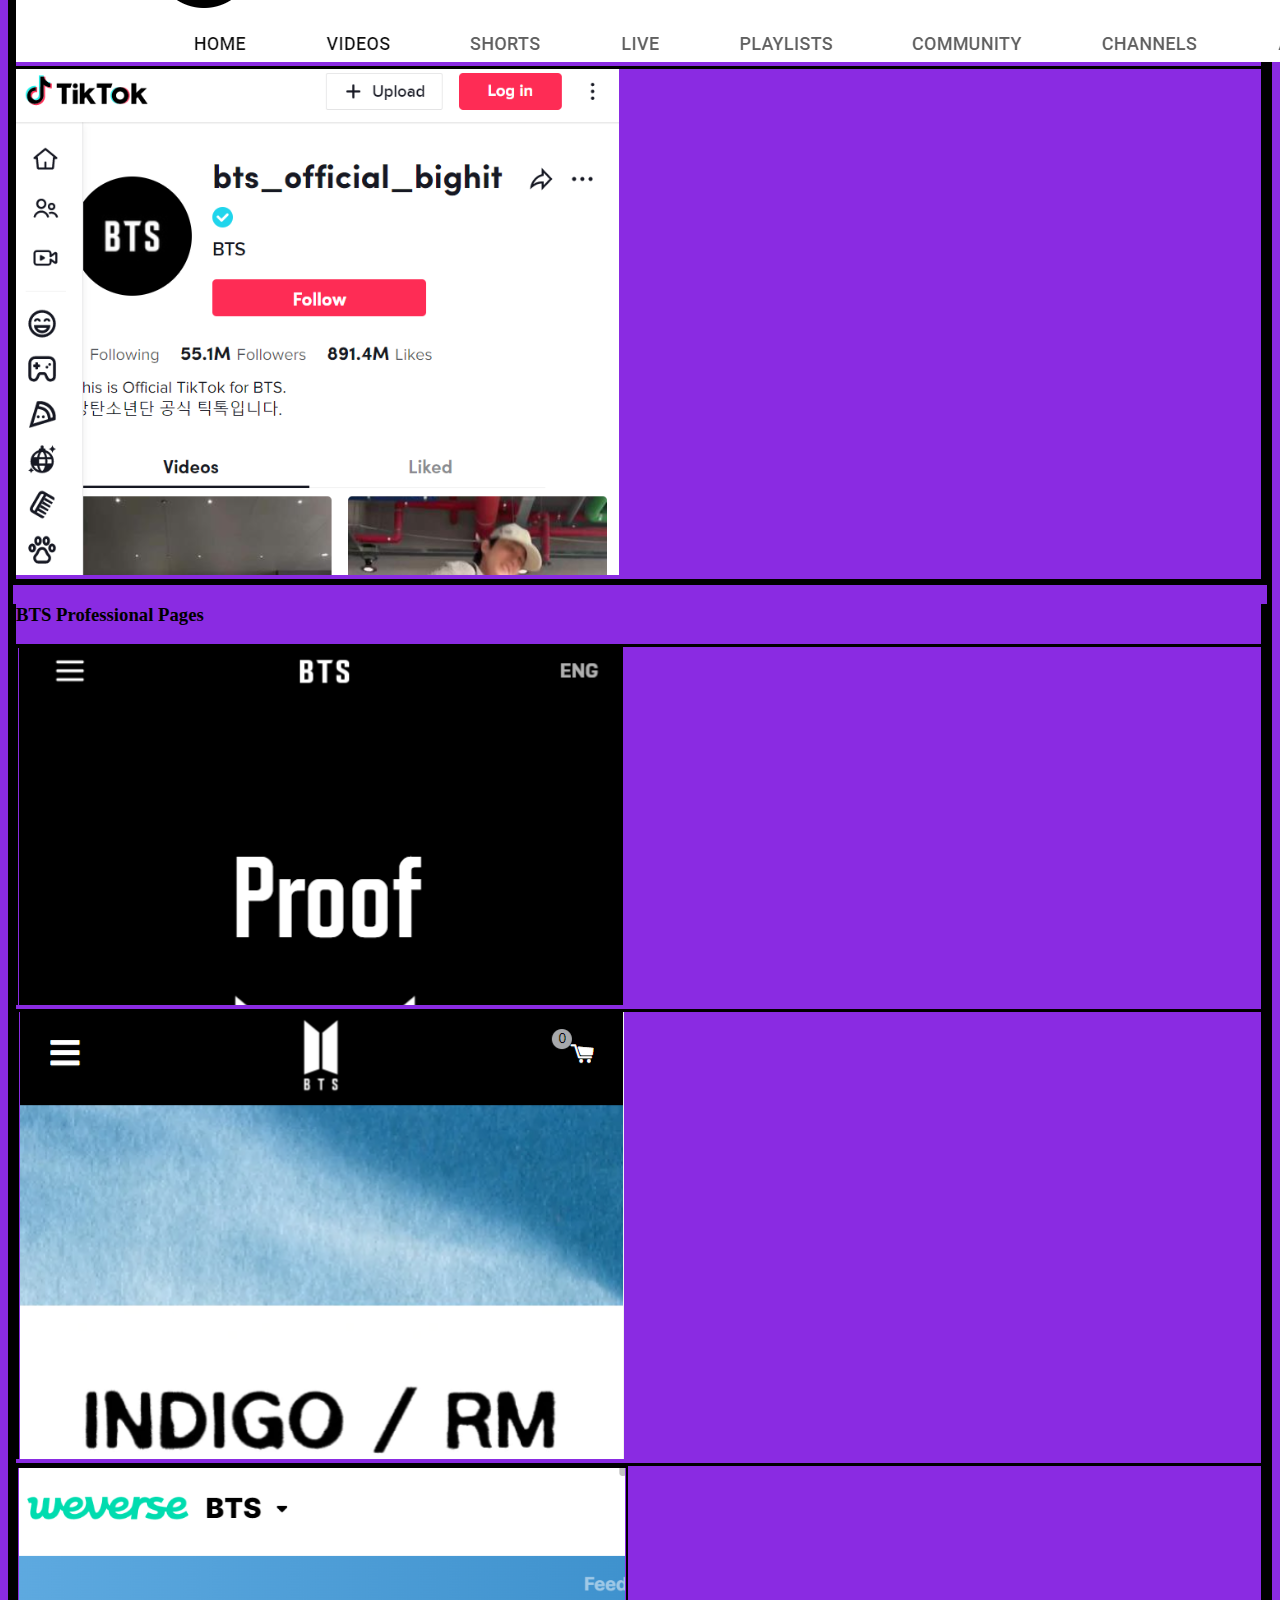
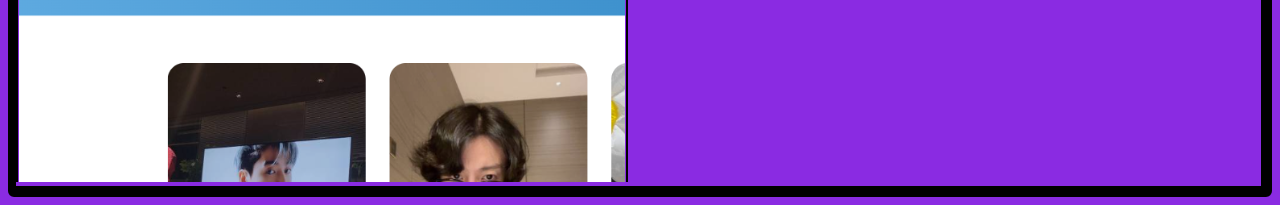
<file: socials.html>
<!-- DEVELOPER: Alvee Jalal, IS117-101, Fall 2022 -->
<!DOCTYPE html>
<html lang="en">
<head>
    <meta charset="UTF-8">
    <title>BTS Socials</title>
    <!-- CSS only -->
    <link href="https://cdn.jsdelivr.net/npm/bootstrap@5.0.2/dist/css/bootstrap.min.css"
          rel="stylesheet"
          integrity="sha384-EVSTQN3/azprG1Anm3QDgpJLIm9Nao0Yz1ztcQTwFspd3yD65VohhpuuCOmLASjC"
          crossorigin="anonymous">
    <link href="styles/main.css" rel="stylesheet">
    <a href="index.html"> <img src = "images/btslogo.png" alt = "BTS Logo" width="100" height="100"></a>
    <div class="centerhead"><b>BTS Socials</b></div>
</head>
<body>
<div class="container-fluid">
    <br>
    <div class="row">
        <nav class="navbar navbar-expand-md
                    justify-content-end
                    bg-danger navbar-dark
                    col-sm-12"  >

            <!-- Brand -->
            <!-- Responsive Button for the smaller menu -->
            <button class="navbar-toggler" type="button"
                    data-bs-toggle="collapse" data-bs-target="#collapsibleNavbar">
                <span class="navbar-toggler-icon"></span>
            </button>
            <div class="collapse navbar-collapse" id="collapsibleNavbar">
                <ul class="navbar-nav">
                    <!-- Links -->
                    <li class="nav-item">
                        <a class="nav-link" href="index.html">Home</a>
                    </li>
                    <li class="nav-item">
                        <a class="nav-link" href="about.html">About</a>
                    </li>
                    <li class="nav-item">
                        <a class="nav-link" href="socials.html">Socials</a>
                    </li>

                    <!-- Dropdown -->
                    <li class="nav-item dropdown">
                        <a class="nav-link dropdown-toggle" href="#" id="navbardrop"
                           data-toggle="dropdown" role="button" data-bs-toggle="dropdown" aria-expanded="false">
                            Eras
                        </a>
                        <div class="dropdown-menu bg-danger">
                            <a class="dropdown-item" href="earlyEra.html">Early Era</a>
                            <a class="dropdown-item" href="riseToFameEra.html">Rise to Fame Era</a>
                            <a class="dropdown-item" href="globalDominationEra.html">Global Domination Era</a>
                            <a class="dropdown-item" href="currentEra.html">Current Era/Chapter2</a>
                        </div>
                    </li>
                    <li class="nav-item">
                        <a class="nav-link" href="contact.html">Contact</a>
                    </li>

                </ul>
            </div>
        </nav>
    </div>
    <section class="col-lg-12">

    <div class = "row">

            <div class="col-lg-4">
                <div class = "roww">
                    <h3> <b>BTS Individual Pages</b> </h3>
                </div>
                <div class = "roww">
                  <a href="https://www.instagram.com/rkive/?hl=en" target="_blank">  <img src="images/rkive.png" class="img-fluid" alt="RM Instagram Page"></a>
                </div>
                <div class = "roww">
                    <a href="https://www.instagram.com/jin/?hl=en" target="_blank">   <img src="images/jin.png" class="img-fluid" alt="JIN Instagram Page"> </a>
                </div>
                <div class = "roww">
                    <a href="https://www.instagram.com/agustd/" target="_blank"> <img src="images/yoongiIG.png" class="img-fluid" alt="SUGA Instagram Page"></a>
                </div>
                <div class = "roww">
                    <a href="https://www.instagram.com/uarmyhope/" target="_blank">  <img src="images/hobiig.png" class="img-fluid" alt="J-HOPE Instagram Page"></a>
                </div>
                <div class = "roww">
                    <a href="https://www.instagram.com/j.m/?hl=en" target="_blank"> <img src="images/jimin.png" class="img-fluid" alt="JIMIN Instagram Page"></a>
                </div>
                <div class = "roww">
                    <a href="https://www.instagram.com/thv/?hl=en" target="_blank"> <img src="images/tae.png" class="img-fluid" alt="V Instagram Page"></a>
                </div>
                <div class = "roww">
                    <a href="https://www.instagram.com/jungkook.97/?hl=en" target="_blank"><img src="images/jungkook.png" class="img-fluid" alt="JUNGKOOK Instagram Page"></a>
                </div>


            </div>
            <div class="col-lg-4">
                <div class = "roww">
                    <h3> <b>BTS Group Pages</b> </h3>
                </div>
                <div class = "roww">
                    <a href="https://twitter.com/BTS_twt" target="_blank">  <img src="images/btsTwitter.png" class="img-fluid" alt="BTS Twitter Page"></a>
                </div>
                <div class = "roww">
                    <a href="https://www.youtube.com/channel/UCLkAepWjdylmXSltofFvsYQ" target="_blank">  <img src="images/btsYoutube.png" class="img-fluid" alt="BTS Youtube Page"></a>
                </div>
                <div class = "roww">
                    <a href="https://www.tiktok.com/@bts_official_bighit?lang=en" target="_blank">  <img src="images/tiktokBTS.png" class="img-fluid" alt="BTS TikTok Page"></a>
                </div>




            </div>
            <div class="col-lg-4">
                <div class = "roww">
                    <h3> <b>BTS Professional Pages</b> </h3>
                </div>
                <div class = "roww">
                    <a href="https://ibighit.com/bts/eng/" target="_blank">  <img src="images/BTSSITE.png" class="img-fluid" alt="BTS Official Website"></a>
                </div>
                <div class = "roww">
                    <a href="https://www.bts-official.us/" target="_blank">  <img src="images/BTS_MUSIC_STORE.png" class="img-fluid" alt="BTS Official Shopping Page"></a>
                </div>
                <div class = "roww">
                    <a href="https://weverse.io/bts/artist" target="_blank">  <img src="images/bts_Weverse.png" class="img-fluid" alt="BTS fan page"></a>
                </div>


            </div>




            </div>
        </section>

    </div>
    <footer class="footer page-footer font-small ">
        <div class="container">
            <div class="row">
                <span class="text-muted">Copyright &copy; 2022 Alvee Jalal |  Privacy Policy  |  Terms Of Service</span>
            </div>
        </div>
    </footer>



<!-- Javascript Bundle with Popper -->
<script src="https://cdn.jsdelivr.net/npm/bootstrap@5.0.2/dist/js/bootstrap.bundle.min.js"
        integrity="sha384-MrcW6ZMFYlzcLA8Nl+NtUVF0sA7MsXsP1UyJoMp4YLEuNSfAP+JcXn/tWtIaxVXM"
        crossorigin="anonymous">
</script>

</body>
</html>
</file>
<file: styles/main.css>
/* DEVELOPER Alvee Jalal, IS117-101, Fall 2022 */
.footer {
    position: fixed;
    left: 0;
    bottom: 0;
    width: 100%;
    background-color: aliceblue;
    color: white;
    text-align: center;
    padding: 10px;
    font-size: 0.8rem;
}

body{
    background-color:blueviolet;

}
.center {
    display: block;
    margin-left: auto;
    margin-right: auto;
}
.navbar-nav{
    display: flex;
}
.centerhead{
    text-align:center;
    font-size:50px;
    font-family: "Times New Roman";
    padding-bottom: 0;
    margin-bottom: 0;
}

section
{
    border: 5px solid black;
    border-radius: 6px;

}

.spacebottom{
    padding-bottom: 100px;
}





section .col-lg-8 ul li{
    display: list-item;
}

.col-lg-4{
    border-bottom: 3px solid black;
    border-right: 3px solid black;
    padding-bottom: 0;
    padding-right: 0;
}


td ul{
    padding-top: 0px;
    clear: top;
}

@media only screen and (max-width:980px){
section .row .col-lg-4{
    border-right:0;
    border-bottom: 3px solid black;

}

}
@media only screen and (max-width:980px){
    section .row .col-lg-4 h3{
      column-count: 3;

    }

}

 div ul li {
    text-align: center;
    display: flex;
    padding-left: 100px;

}

.col-lg-8  ul li {
    padding-left: 0;
}

.roww
{
    border-right: 3px solid black;
    border-left:3px solid black;
    border-bottom: 3px solid black;
    padding-bottom: 0;
    padding-left: 0;
}
.col-lg-2{
    padding-right: 0;
}
.form-group.col-lg-5{
    padding-left: 20%;
}
.form-group.col-lg-7
{
    padding-left: 40%;

}
.form-control#comments{
    height: 100px;
    width: 300px;
}
.align-right{
    text-align: right;
}

.navbar-nav ul{
    display: flex;
    justify-content: flex-end;
    list-style: none;
    margin:0;
    padding:0;
    position: relative;
}
.navbar-nav ul li{
    float:left;
}




div .navbar-nav ul li a {
    display:block;
    text-align:center;
    padding-top: 1em;
    padding-bottom:1em;
    text-decoration: none;
    color:white;
    font-weight: bold;

}

.navbar-nav ul{
    list-style: none;
    position:relative;
}

.navbar-nav ul li ul{
    display:none;
    position:absolute;
    top:100%;
    width:100%;

}


.navbar-nav > ul::after{
    content:"";
    display:block;
    clear:both;
}
.navbar-dark .navbar-nav .nav-link {
    color: black;
    padding-right: 1px;

}

.nav-item {
    border-right:  2px solid black;
    padding-right: 150px;


}


li p{
    font-weight: bold;
}
.carousel-item{
    -webkit-background-size: cover;
    background-size: cover;
}



.card{
margin-top: 100px;
    margin-left: 100px;
    margin-right: 100px;
    display: inline-block;

}

.carousel{
   padding-left: inherit;
padding-right: inherit;
    padding-top:30px;
}

.carousel-control-next{
    padding-right: 0px;
}
</file>
